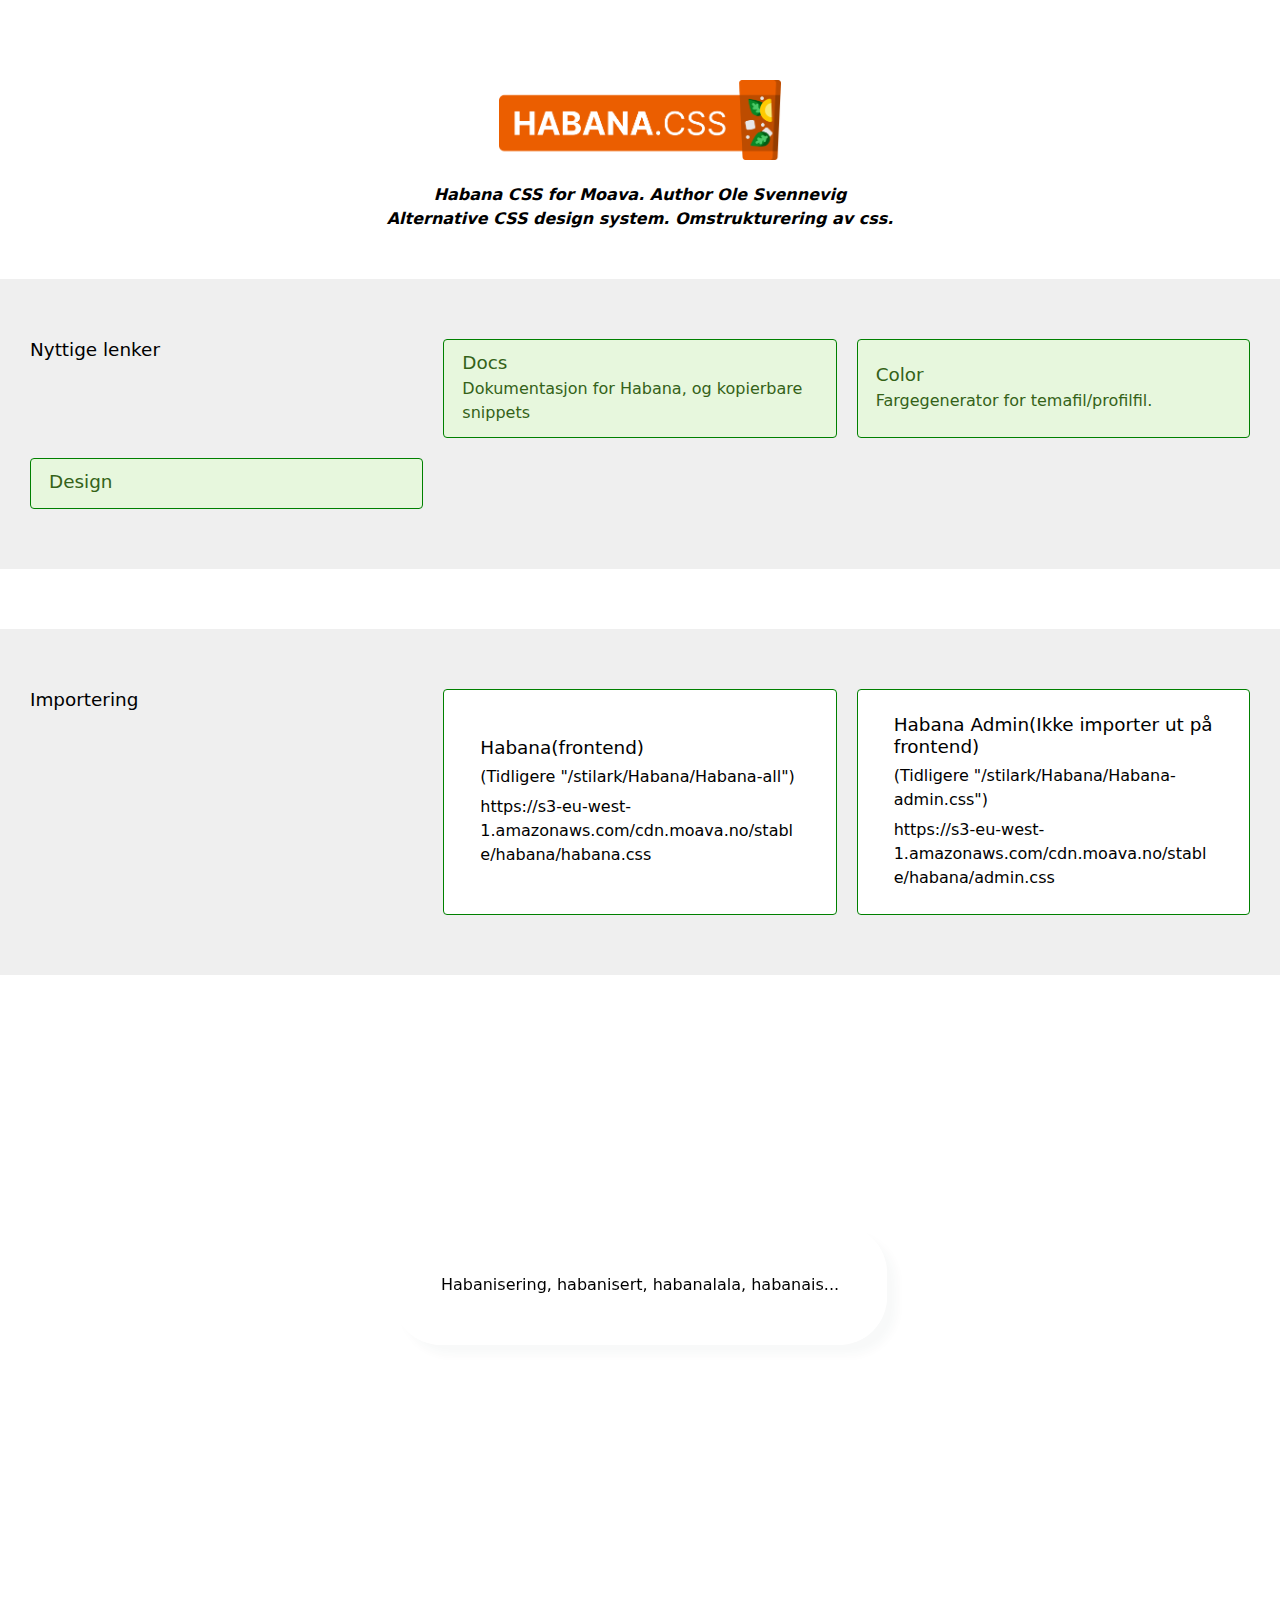
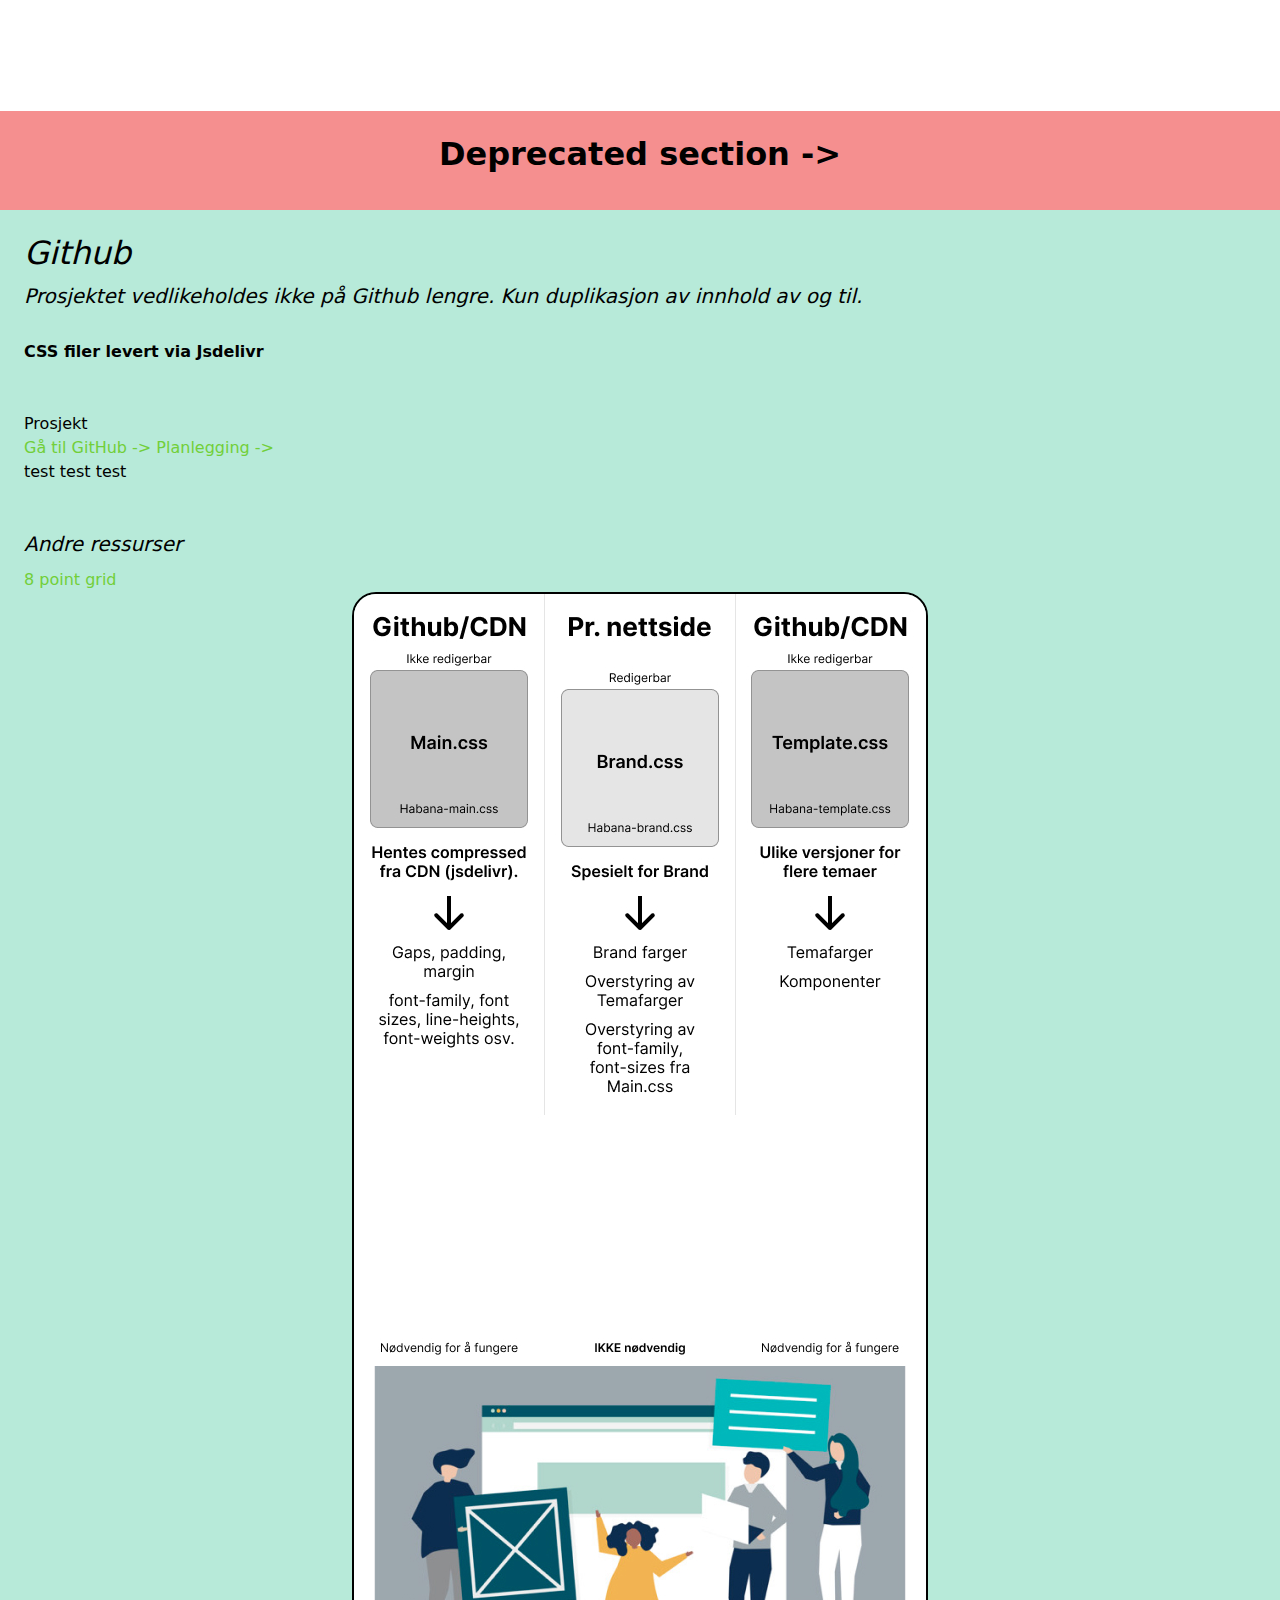
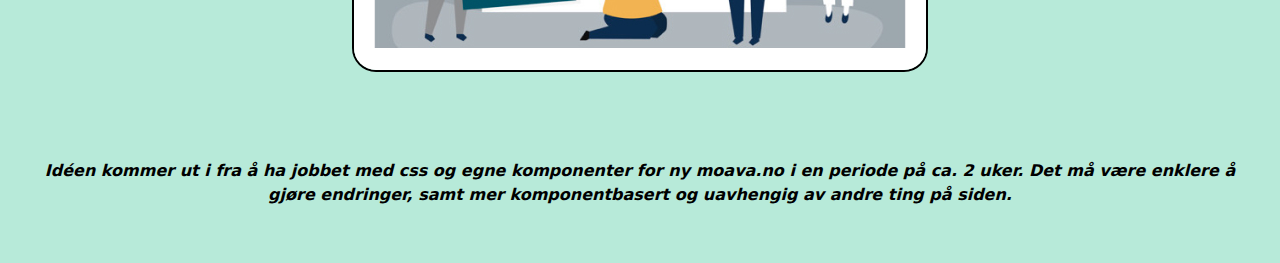
<file: habana.no/index.html>
<!DOCTYPE html>
<html lang="en">
  <head>
    <meta charset="utf-8" />
    <title>Habana CSS</title>
    <meta
      name="description"
      content="Flexible, alternative CSS design system"
    />
    <meta name="author" content="Ole Svennevig" />
    <meta name="viewport" content="width=device-width, initial-scale=1" />
    <!-- GitHub versjoner 
  <link rel="stylesheet" href="https://cdn.jsdelivr.net/gh/stamfar/HabanaCSS@v0.2/output/css-reset.css">
  <link rel="stylesheet" href="https://cdn.jsdelivr.net/gh/stamfar/HabanaCSS@v0.2/output/Habana-main.css">
  <link rel="stylesheet" href="https://cdn.jsdelivr.net/gh/stamfar/HabanaCSS@v0.2/output/Habana-template.css">
  <link rel="stylesheet" href="https://cdn.jsdelivr.net/gh/stamfar/HabanaCSS@v0.2/output/Habana-brand.css">
-->
    <!-- lokal utvikling -->
    <link rel="stylesheet" href="./output/css-reset.css" />
    <link rel="stylesheet" href="./output/Habana-main.css" />
    <link rel="stylesheet" href="./output/Habana-template.css" />
    <link rel="stylesheet" href="./output/Habana-brand.css" />

    <!-- <link rel="stylesheet" href="./output/hatch-framework.webflow.cs"> -->
  </head>
  <body>
    <!-- Dark mode av og på bryter(fra w3schools) + script -->

    <div class="mt-md mb-md">
      <div class="tc">
        <img
          src="./assets/HABANA-CSS-LOGO-2021.png"
          class="h-20 mt-sm mb-xs"
          alt="Bildefil"
        />
      </div>
      <p class="text-base font-bold italic tc">
        Habana CSS for Moava. Author Ole Svennevig
      </p>
      <p class="text-base font-bold italic tc mb-sm">
        Alternative CSS design system. Omstrukturering av css.
      </p>
    </div>

    <style type="text/css">
      .grid-container--skolene {
        display: grid;
        padding: 60px 30px;
        margin: 30px 0px 60px;
        grid-template-columns: repeat(auto-fit, minmax(300px, 1fr));
        grid-gap: 20px;
        background: #efefef;
      }
    </style>
    <div class="grid-container--skolene">
      <h3>Nyttige lenker</h3>
      <article class="hcard linkBlock">
        <div class="hcard-body--small">
          <h3 class="hcard-title templateEditor templateHeader">
            <a
              alt="Lenke"
              class="hmain-link"
              href="https://zeroheight.com/404dd5267"
              target="_blank"
              >Docs</a
            >
          </h3>
          <p>Dokumentasjon for Habana, og kopierbare snippets</p>
        </div>
      </article>

      <article class="hcard linkBlock">
        <div class="hcard-body--small">
          <h3 class="hcard-title templateEditor templateHeader">
            <a
              alt="Lenke"
              class="hmain-link"
              href="https://color.habana.no/"
              target="_blank"
              >Color</a
            >
          </h3>
          <p>Fargegenerator for temafil/profilfil.</p>
        </div>
      </article>

      <article class="hcard linkBlock">
        <div class="hcard-body--small">
          <h3 class="hcard-title templateEditor templateHeader">
            <a
              alt="Lenke"
              class="hmain-link"
              href="http://design.moava.org"
              target="_blank"
              >Design</a
            >
          </h3>
          <p></p>
        </div>
      </article>
    </div>

    <div class="grid-container--skolene">
      <h3>Importering</h3>
      <div class="hcard">
        <div class="hcard-body">
          <h3 class="hcard-title">Habana(frontend)</h3>
          <p>(Tidligere "/stilark/Habana/Habana-all")</p>
          <p class="hcard-text">
            https://s3-eu-west-1.amazonaws.com/cdn.moava.no/stable/habana/habana.css
          </p>
        </div>
      </div>

      <div class="hcard">
        <div class="hcard-body">
          <h3 class="hcard-title">
            Habana Admin(Ikke importer ut på frontend)
          </h3>
          <p>(Tidligere "/stilark/Habana/Habana-admin.css")</p>
          <p class="hcard-text">
            https://s3-eu-west-1.amazonaws.com/cdn.moava.no/stable/habana/admin.css
          </p>
        </div>
      </div>
    </div>

    <div class="background-image">
      <div class="glassBox">
        Habanisering, habanisert, habanalala, habanais...
      </div>
    </div>

    <br />
    <br />
    <br />
    <br />
    <br />
    <br />

    <div class="mt-sm bg-red-500 bg-opacity-60 pt-lg pr-lg pl-lg pb-lg">
      <h1 class="text-8xl font-bold tc">Deprecated section -></h1>
    </div>
    <div
      class="mobile-margin-bottom-20 bg-green-500 bg-opacity-30 pt-lg pr-lg pl-lg pb-lg"
    >
      <h1 class="tl text-xl italic">Github</h1>
      <h2 class="tl text-xl italic">
        Prosjektet vedlikeholdes ikke på Github lengre. Kun duplikasjon av
        innhold av og til.
      </h2>
      <p class="tl font-bold mt-sm mb-xs">CSS filer levert via Jsdelivr</p>

      <p class="tl mt-md">Prosjekt</p>
      <a href="https://github.com/stamfar/HabanaCSS" class="btn"
        >Gå til GitHub -></a
      >
      <a
        href="https://moava.slite.com/p/note/UJVmB5dMn5EGcR5PzPunTa"
        class="btn brand-color-primary-hover"
        >Planlegging -></a
      >
      <p class="brand-color-primary-hoverxx">test test test</p>
    </div>

    <div class="bg-green-500 bg-opacity-30 pt-lg pr-lg pl-lg pb-lg">
      <h2 class="tl text-xl italic">Andre ressurser</h2>
      <a
        href="https://builttoadapt.io/intro-to-the-8-point-grid-system-d2573cde8632#.8unqq6lz0"
        class="btn"
        >8 point grid</a
      >
      <div class="tc">
        <img
          src="./assets/CSS-filer-oversikt.jpg"
          class="border-solid border-2 rounded-3xl border-gray-100 mb-xl"
          alt="Bildefil"
        />
      </div>
      <p class="text-base font-bold italic tc mb-sm">
        Idéen kommer ut i fra å ha jobbet med css og egne komponenter for ny
        moava.no i en periode på ca. 2 uker. Det må være enklere å gjøre
        endringer, samt mer komponentbasert og uavhengig av andre ting på siden.
      </p>
    </div>

    <script src="https://cdnjs.cloudflare.com/ajax/libs/jquery/3.6.0/jquery.min.js"></script>
    <script src="https://habana.no/javascript/interaction.js"></script>
  </body>
</html>
</file>
<file: habana.no/output/Habana-main.css>
@charset "UTF-8";
/* Module: Universal Sizes (Ole) */
:root {
  --size-0: 0rem;
  /* 0px */
  --size-025: 0.25rem;
  /* 4px */
  --size-05: 0.5rem;
  /* 8px */
  --size-075: 0.75rem;
  /* 12px */
  --size-0875: 0.875rem;
  /* 14px */
  --size-1: 1rem;
  /* 16px */
  --size-1125: 1.125rem;
  /* 18px */
  --size-125: 1.25rem;
  /* 20px */
  --size-15: 1.5rem;
  /* 24px */
  --size-175: 1.75rem;
  /* 28px */
  --size-1875: 1.875rem;
  /* 30px */
  --size-2: 2rem;
  /* 32px */
  --size-2125: 2.125rem;
  /* 34px */
  --size-225: 2.25rem;
  /* 36px */
  --size-25: 2.5rem;
  /* 40px */
  --size-275: 2.75rem;
  /* 44px */
  --size-2875: 2.875rem;
  /* 46px */
  --size-3: 3rem;
  /* 48px */
  --size-35: 35rem;
  /* 56px */
  --size-4: 4rem;
  /* 64px */
  --size-45: 4.5rem;
  /* 72px */
  --size-5: 5rem;
  /* 80px */
  --size-6: 6rem;
  /* 96px */
  --size-7: 7rem;
  /* 112px */
  --size-8: 8rem;
  /* 128px */
  --size-10: 10rem;
  /* 160px */
}

/* Module: Utils: screen-sizes/media queries. (Ole) */
/* Module: Spacing(gap, margin, padding) (alfa) */
/* Gap (gutters) for rader og kolonner i grid. (Tailwind) */
.gap-0 {
  gap: var(--size-0);
}

.gap-1 {
  gap: var(--size-025);
}

.gap-2 {
  gap: var(--size-05);
}

.gap-3 {
  gap: var(--size-075);
}

.gap-4 {
  gap: var(--size-1);
}

.gap-5 {
  gap: var(--size-125);
}

.gap-6 {
  gap: var(--size-15);
}

.gap-8 {
  gap: var(--size-2);
}

.gap-10 {
  gap: var(--size-25);
}

.gap-12 {
  gap: var(--size-3);
}

.gap-16 {
  gap: var(--size-4);
}

.gap-20 {
  gap: var(--size-5);
}

.gap-24 {
  gap: var(--size-6);
}

.gap-32 {
  gap: var(--size-8);
}

.gap-40 {
  gap: var(--size-10);
}

/* Margins - følger Universal Sizes */
/* Margin top */
.mt-0 {
  margin-top: var(--size-0);
}

.mt-1 {
  margin-top: var(--size-025);
}

.mt-2 {
  margin-top: var(--size-05);
}

.mt-3 {
  margin-top: var(--size-075);
}

.mt-xs {
  margin-top: var(--size-1);
}

.mt-5 {
  margin-top: var(--size-125);
}

.mt-6 {
  margin-top: var(--size-15);
}

.mt-7 {
  margin-top: var(--size-175);
}

.mt-sm {
  margin-top: var(--size-2);
}

.mt-9 {
  margin-top: var(--size-225);
}

.mt-10 {
  margin-top: var(--size-25);
}

.mt-11 {
  margin-top: var(--size-275);
}

.mt-md {
  margin-top: var(--size-3);
}

.mt-lg {
  margin-top: var(--size-4);
}

.mt-xl {
  margin-top: var(--size-5);
}

.mt-2xl {
  margin-top: var(--size-6);
}

.mt-3xl {
  margin-top: var(--size-8);
}

/* Margin right */
.mr-0 {
  margin-right: var(--size-0);
}

.mr-1 {
  margin-right: var(--size-025);
}

.mr-2 {
  margin-right: var(--size-05);
}

.mr-3 {
  margin-right: var(--size-075);
}

.mr-xs {
  margin-right: var(--size-1);
}

.mr-5 {
  margin-right: var(--size-125);
}

.mr-6 {
  margin-right: var(--size-15);
}

.mr-7 {
  margin-right: var(--size-175);
}

.mr-sm {
  margin-right: var(--size-2);
}

.mr-9 {
  margin-right: var(--size-225);
}

.mr-10 {
  margin-right: var(--size-25);
}

.mr-11 {
  margin-right: var(--size-275);
}

.mr-md {
  margin-right: var(--size-3);
}

.mr-lg {
  margin-right: var(--size-4);
}

.mr-xl {
  margin-right: var(--size-5);
}

.mr-2xl {
  margin-right: var(--size-6);
}

.mr-3xl {
  margin-right: var(--size-8);
}

/* Margin bottom */
.mb-0 {
  margin-bottom: var(--size-0);
}

.mb-1 {
  margin-bottom: var(--size-025);
}

.mb-2 {
  margin-bottom: var(--size-05);
}

.mb-3 {
  margin-bottom: var(--size-075);
}

.mb-xs {
  margin-bottom: var(--size-1);
}

.mb-5 {
  margin-bottom: var(--size-125);
}

.mb-6 {
  margin-bottom: var(--size-15);
}

.mb-7 {
  margin-bottom: var(--size-175);
}

.mb-sm {
  margin-bottom: var(--size-2);
}

.mb-9 {
  margin-bottom: var(--size-225);
}

.mb-10 {
  margin-bottom: var(--size-25);
}

.mb-11 {
  margin-bottom: var(--size-275);
}

.mb-md {
  margin-bottom: var(--size-3);
}

.mb-lg {
  margin-bottom: var(--size-4);
}

.mb-xl {
  margin-bottom: var(--size-5);
}

.mb-2xl {
  margin-bottom: var(--size-6);
}

.mb-3xl {
  margin-bottom: var(--size-8);
}

/* Margin left */
.ml-0 {
  margin-left: var(--size-0);
}

.ml-1 {
  margin-left: var(--size-025);
}

.ml-2 {
  margin-left: var(--size-05);
}

.ml-3 {
  margin-left: var(--size-075);
}

.ml-xs {
  margin-left: var(--size-1);
}

.ml-5 {
  margin-left: var(--size-125);
}

.ml-6 {
  margin-left: var(--size-15);
}

.ml-7 {
  margin-left: var(--size-175);
}

.ml-sm {
  margin-left: var(--size-2);
}

.ml-9 {
  margin-left: var(--size-225);
}

.ml-10 {
  margin-left: var(--size-25);
}

.ml-11 {
  margin-left: var(--size-275);
}

.ml-md {
  margin-left: var(--size-3);
}

.ml-lg {
  margin-left: var(--size-4);
}

.ml-xl {
  margin-left: var(--size-5);
}

.ml-2xl {
  margin-left: var(--size-6);
}

.ml-3xl {
  margin-left: var(--size-8);
}

/* Paddings - følger Universal Sizes */
/* Padding top */
.pt-0 {
  padding-top: var(--size-0);
}

.pt-xs {
  padding-top: var(--size-025);
}

.pt-sm {
  padding-top: var(--size-05);
}

.pt-3 {
  padding-top: var(--size-075);
}

.pt-md {
  padding-top: var(--size-1);
}

.pt-5 {
  padding-top: var(--size-125);
}

.pt-lg {
  padding-top: var(--size-15);
}

.pt-7 {
  padding-top: var(--size-175);
}

.pt-xl {
  padding-top: var(--size-2);
}

.pt-9 {
  padding-top: var(--size-225);
}

.pt-2xl {
  padding-top: var(--size-25);
}

.pt-11 {
  padding-top: var(--size-275);
}

.pt-3xl {
  padding-top: var(--size-3);
}

.pt-4xl {
  padding-top: var(--size-35);
}

.pt-5xl {
  padding-top: var(--size-4);
}

.pt-6xl {
  padding-top: var(--size-45);
}

.pt-7xl {
  padding-top: var(--size-5);
}

.pt-8xl {
  padding-top: var(--size-6);
}

.pt-9xl {
  padding-top: var(--size-7);
}

.pt-10xl {
  padding-top: var(--size-8);
}

/* Padding right */
.pr-0 {
  padding-right: var(--size-0);
}

.pr-xs {
  padding-right: var(--size-025);
}

.pr-sm {
  padding-right: var(--size-05);
}

.pr-3 {
  padding-right: var(--size-075);
}

.pr-md {
  padding-right: var(--size-1);
}

.pr-5 {
  padding-right: var(--size-125);
}

.pr-lg {
  padding-right: var(--size-15);
}

.pr-7 {
  padding-right: var(--size-175);
}

.pr-xl {
  padding-right: var(--size-2);
}

.pr-9 {
  padding-right: var(--size-225);
}

.pr-2xl {
  padding-right: var(--size-25);
}

.pr-11 {
  padding-right: var(--size-275);
}

.pr-3xl {
  padding-right: var(--size-3);
}

.pr-4xl {
  padding-right: var(--size-35);
}

.pr-5xl {
  padding-right: var(--size-4);
}

.pr-6xl {
  padding-right: var(--size-45);
}

.pr-7xl {
  padding-right: var(--size-5);
}

.pr-8xl {
  padding-right: var(--size-6);
}

.pr-9xl {
  padding-right: var(--size-7);
}

.pr-10xl {
  padding-right: var(--size-8);
}

/* Padding bottom */
.pb-0 {
  padding-bottom: var(--size-0);
}

.pb-xs {
  padding-bottom: var(--size-025);
}

.pb-sm {
  padding-bottom: var(--size-05);
}

.pb-3 {
  padding-bottom: var(--size-075);
}

.pb-md {
  padding-bottom: var(--size-1);
}

.pb-5 {
  padding-bottom: var(--size-125);
}

.pb-lg {
  padding-bottom: var(--size-15);
}

.pb-7 {
  padding-bottom: var(--size-175);
}

.pb-xl {
  padding-bottom: var(--size-2);
}

.pb-9 {
  padding-bottom: var(--size-225);
}

.pb-2xl {
  padding-bottom: var(--size-25);
}

.pb-11 {
  padding-bottom: var(--size-275);
}

.pb-3xl {
  padding-bottom: var(--size-3);
}

.pb-4xl {
  padding-bottom: var(--size-35);
}

.pb-5xl {
  padding-bottom: var(--size-4);
}

.pb-6xl {
  padding-bottom: var(--size-45);
}

.pb-7xl {
  padding-bottom: var(--size-5);
}

.pb-8xl {
  padding-bottom: var(--size-6);
}

.pb-9xl {
  padding-bottom: var(--size-7);
}

.pb-10xl {
  padding-bottom: var(--size-8);
}

/* Padding left */
.pl-0 {
  padding-left: var(--size-0);
}

.pl-xs {
  padding-left: var(--size-025);
}

.pl-sm {
  padding-left: var(--size-05);
}

.pl-3 {
  padding-left: var(--size-075);
}

.pl-md {
  padding-left: var(--size-1);
}

.pl-5 {
  padding-left: var(--size-125);
}

.pl-lg {
  padding-left: var(--size-15);
}

.pl-7 {
  padding-left: var(--size-175);
}

.pl-xl {
  padding-left: var(--size-2);
}

.pl-9 {
  padding-left: var(--size-225);
}

.pl-2xl {
  padding-left: var(--size-25);
}

.pl-11 {
  padding-left: var(--size-275);
}

.pl-3xl {
  padding-left: var(--size-3);
}

.pl-4xl {
  padding-left: var(--size-35);
}

.pl-5xl {
  padding-left: var(--size-4);
}

.pl-6xl {
  padding-left: var(--size-45);
}

.pl-7xl {
  padding-left: var(--size-5);
}

.pl-8xl {
  padding-left: var(--size-6);
}

.pl-9xl {
  padding-left: var(--size-7);
}

.pl-10xl {
  padding-left: var(--size-8);
}

/* Padding on X axis (left and right) */
.px-0 {
  padding-left: var(--size-0);
  padding-right: var(--size-0);
}

.px-xs {
  padding-left: var(--size-025);
  padding-right: var(--size-025);
}

.px-sm {
  padding-left: var(--size-05);
  padding-right: var(--size-05);
}

.px-3 {
  padding-left: var(--size-075);
  padding-right: var(--size-075);
}

.px-md {
  padding-left: var(--size-1);
  padding-right: var(--size-1);
}

.px-5 {
  padding-left: var(--size-125);
  padding-right: var(--size-125);
}

.px-lg {
  padding-left: var(--size-15);
  padding-right: var(--size-15);
}

.px-7 {
  padding-left: var(--size-175);
  padding-right: var(--size-175);
}

.px-xl {
  padding-left: var(--size-2);
  padding-right: var(--size-2);
}

.px-9 {
  padding-left: var(--size-225);
  padding-right: var(--size-225);
}

.px-2xl {
  padding-left: var(--size-25);
  padding-right: var(--size-25);
}

.px-11 {
  padding-left: var(--size-275);
  padding-right: var(--size-275);
}

.px-3xl {
  padding-left: var(--size-3);
  padding-right: var(--size-3);
}

.px-4xl {
  padding-left: var(--size-35);
  padding-right: var(--size-35);
}

.px-5xl {
  padding-left: var(--size-4);
  padding-right: var(--size-4);
}

.px-6xl {
  padding-left: var(--size-45);
  padding-right: var(--size-45);
}

.px-7xl {
  padding-left: var(--size-5);
  padding-right: var(--size-5);
}

.px-8xl {
  padding-left: var(--size-6);
  padding-right: var(--size-6);
}

.px-9xl {
  padding-left: var(--size-7);
  padding-right: var(--size-7);
}

.px-10xl {
  padding-left: var(--size-8);
  padding-right: var(--size-8);
}

/* Padding on Y axis (top and bottom) */
.py-0 {
  padding-top: var(--size-0);
  padding-bottom: var(--size-0);
}

.py-xs {
  padding-top: var(--size-025);
  padding-bottom: var(--size-025);
}

.py-sm {
  padding-top: var(--size-05);
  padding-bottom: var(--size-05);
}

.py-3 {
  padding-top: var(--size-075);
  padding-bottom: var(--size-075);
}

.py-md {
  padding-top: var(--size-1);
  padding-bottom: var(--size-1);
}

.py-5 {
  padding-top: var(--size-125);
  padding-bottom: var(--size-125);
}

.py-lg {
  padding-top: var(--size-15);
  padding-bottom: var(--size-15);
}

.py-7 {
  padding-top: var(--size-175);
  padding-bottom: var(--size-175);
}

.py-xl {
  padding-top: var(--size-2);
  padding-bottom: var(--size-2);
}

.py-9 {
  padding-top: var(--size-225);
  padding-bottom: var(--size-225);
}

.py-2xl {
  padding-top: var(--size-25);
  padding-bottom: var(--size-25);
}

.py-11 {
  padding-top: var(--size-275);
  padding-bottom: var(--size-275);
}

.py-3xl {
  padding-top: var(--size-3);
  padding-bottom: var(--size-3);
}

.py-4xl {
  padding-top: var(--size-35);
  padding-bottom: var(--size-35);
}

.py-5xl {
  padding-top: var(--size-4);
  padding-bottom: var(--size-4);
}

.py-6xl {
  padding-top: var(--size-45);
  padding-bottom: var(--size-45);
}

.py-7xl {
  padding-top: var(--size-5);
  padding-bottom: var(--size-5);
}

.py-8xl {
  padding-top: var(--size-6);
  padding-bottom: var(--size-6);
}

.py-9xl {
  padding-top: var(--size-7);
  padding-bottom: var(--size-7);
}

.py-10xl {
  padding-top: var(--size-8);
  padding-bottom: var(--size-8);
}

/**
 * Moava css fixes
 * $Id: moava.css 35159 2020-08-21 13:00:13Z Inge $
 */
td {
  margin: 0;
  padding: 3px;
}
td td {
  padding: 0;
}

.article > .box0textarea td, .article > .box1textarea td {
  padding: 3px;
}

/* Husk, her stod vi på kontoret og snakket om tablefix */
table[class^=tablefix] td[class^=bgcol] {
  padding: 2px;
}

/*.bgcol0, .bgcol1, .bgcol2, .bgcol3, .bgcol4, .bgcol5 { padding:2px; }*/
.box0, .box1 {
  margin: 0 0 4px;
}

.linkinfo {
  position: relative;
  left: 130px;
  top: -85px;
}

.singlearticle .shareprint {
  float: right;
  margin-right: 3px;
}

.box0heading .calcell, .box1heading .calcell {
  border-bottom: 1px solid #666666;
}

.attachmentsleft {
  margin-right: 15px;
  margin-bottom: 5px;
}

/* float:left; clear: left; } */
.attachmentsright {
  margin-left: 15px;
  margin-bottom: 5px;
}

/* float:right; clear: right; } */
.attachmentstop, .attachmentsleft > ul, .attachmentsright > ul {
  margin-left: 2px !important;
}

/* attachments fix */
.related-images-ingress.float-right .row {
  margin-right: -5px;
  margin-left: 10px;
}
.related-images-ingress.float-left .row {
  margin-right: 10px;
  margin-left: -5px;
}
.related-images-ingress > .row > .attachmentstop {
  margin: 0px !important;
}

.related-images {
  width: 100%;
  margin-left: 0px;
}
.related-images > .row {
  margin-right: -5px;
  margin-left: -5px;
}

.related-images-ingress .attachmentstop {
  margin-left: 0px !important;
  margin-bottom: 5px;
}

.float-right {
  float: right;
}

.float-left {
  float: left;
}

.related-images-ingress > div[class^=attachments] > a.fancylink > img {
  margin: 2px 0px;
}

.related-images .row > [class*=col-] > a > div > div {
  height: auto !important;
  padding-bottom: 100% !important;
  width: 100% !important;
}
.related-images .col-md-6 {
  width: 50%;
}
.related-images .col-md-3 {
  width: 25%;
}
.related-images .col-md-2-4 {
  width: 20%;
}
.related-images [class*=col-] {
  box-sizing: border-box;
  padding: 0 5px 10px;
}

.related-images-ingress.float-right .related-images [class*=col-] {
  float: right;
}
.related-images-ingress.float-left .related-images [class*=col-] {
  float: left;
}

/* attachments fix end */
/* safari border fix */
td.box1corners img {
  display: block;
}

.box1itemHeadingLink {
  text-decoration: none;
}

.slidetext a {
  display: block;
}

.slideshow {
  position: relative;
  overflow: hidden;
}

.slide {
  display: none;
  position: absolute;
}
.slide.current {
  display: block;
}

.slidetext {
  height: 80px;
  position: relative;
  margin-top: -80px;
  background-image: url("../images/transp50.png");
}

a.slideshowLink:link, a.slideshowLink:visited, a.slideshowLink:active, a.slideshowLink:hover {
  color: white;
  text-decoration: none;
}

.slideshowTitle {
  color: white;
  text-decoration: none;
}

/* html validation fix */
table.tablefix0, table.tablefix1, table.tablefix2, table.tablefix3, table.tablefix4, table.tablefix5 {
  border-spacing: 0px;
  width: 100%;
  border: 0px;
}
table.tablefix0 td {
  padding: 0px;
}
table.tablefix1 td {
  padding: 1px;
}
table.tablefix2 td, table.staff td {
  padding: 2px;
}
table.tablefix3 td {
  padding: 3px;
}
table.tablefix4 td {
  padding: 4px;
}
table.tablefix5 td {
  padding: 5px;
}
table.staff {
  margin-bottom: 0px;
  border-spacing: 0px;
  width: 100%;
  border-width: 1px;
}
table.staff th {
  text-align: left;
}
table.staff.table-bordered > tbody > tr > td {
  border-left-width: 0px;
  /* cant use "border", because that will override Bootstrap theme too much */
  border-right-width: 0px;
  border-bottom-width: 1px;
  border-top-width: 1px;
}

.staffCell {
  padding: 5px;
}

.sr-only-moava {
  position: absolute;
  width: 1px;
  height: 1px;
  padding: 0;
  margin: -1px;
  overflow: hidden;
  clip: rect(0, 0, 0, 0);
  border: 0;
}

/* screen readers only */
.formTextArea {
  resize: none;
  width: 100%;
}

.felle, .hidden {
  display: none;
}

/* Slideshow album width/height fix */
.slideshow .slide {
  position: absolute;
  top: 0;
  left: 0;
  height: 0px !important;
  width: 100% !important;
}

.yui3-slideshow .slideshow.yui3-slideshow-content {
  width: 100% !important;
  min-width: 100% !important;
  height: 0px !important;
  position: relative;
  top: 0;
  left: 0;
  overflow: visible;
}

.ratio_100 {
  padding-top: 100% !important;
}
.ratio_100 .slide, .ratio_100.well {
  padding-top: 100% !important;
}

/* 1:1 */
.ratio_150 {
  padding-top: 66.66666667% !important;
}
.ratio_150 .slide, .ratio_150.well {
  padding-top: 66.66666667% !important;
}

/* 3:2 */
.ratio_178 {
  padding-top: 56.25% !important;
}
.ratio_178 .slide, .ratio_178.well {
  padding-top: 56.25% !important;
}

/* 16:9 */
.ratio_233 {
  padding-top: 42.85714286% !important;
}
.ratio_233 .slide, .ratio_233.well {
  padding-top: 42.85714286% !important;
}

/* 21:9 */
.well {
  padding: 0px;
  box-sizing: content-box;
}

.slideshow {
  min-height: 0px !important;
}

.slide div {
  bottom: 0px !important;
}

.slidetext {
  padding: 0px !important;
}

.slide_img {
  position: absolute;
  top: 0px;
}

.slideingress {
  padding: 3px 3px;
  line-height: 20px;
  overflow-y: hidden;
  overflow-x: hidden;
  max-height: 40px;
}

.box1corners {
  display: flex;
}

#fancybox-buttons.clone {
  position: absolute !important;
}
#fancybox-buttons.clone ul {
  right: 0;
  margin: 0;
  position: absolute;
}

.fa-trash {
  color: #ff3333;
}

.fa-pencil {
  color: #3FA9F5;
}

/* Menufolder align if site centered fix and no Bootstrap */
.box1text.submenu li {
  text-align: left;
}

/* ---- Collapsable fields ---- */
.mCollapsible-closed {
  background-position: center right;
  background-repeat: no-repeat;
}

.mCollapsible-open {
  background-position: center right;
  background-repeat: no-repeat;
  background-image: url(../icons/moava/arrow_grey_collapse_16.png);
}

.mCollapsible-closed {
  background-image: url(../icons/moava/arrow_grey_expand_16.png);
}

.mCollapsible > div > a {
  /* Icon pos error fix */
  position: relative;
  /* Icon pos error fix 2 */
  right: 15px;
}

/*------Collapsable fields END----------------*/
h3.box1itemHeading {
  word-break: break-word;
}

td h3.box1itemHeading, td h3.box0itemHeading {
  margin-top: 0px;
}

.t15 .table a > .box1itemHeading, .t15 .table a > .box0itemHeading {
  margin-top: 0px !important;
}

.t2 .panel-body a.box1itemHeadingLink > h3, .t2 .panel-body a.box0itemHeadingLink > h3 {
  margin-top: 0px !important;
}

h2.box1heading {
  display: block !important;
}

/* IE / Firefox fix for overlap on underline */
/* Embeded video fix */
.embeddedContent > .embeddedInnerWrapper {
  position: relative;
  display: block;
  padding: 0;
}
.embeddedContent > .embeddedInnerWrapper > iframe {
  position: absolute;
  top: 0;
  left: 0;
  bottom: 0;
  height: 100%;
  width: 100%;
  border: 0;
}

/* Alignment fix (site/links) */
#moava2 {
  margin: 0 auto;
  text-align: left;
}

#contentmain {
  margin: 0 auto;
}

/* First newsfield image width fix */
.newsCell.newsFirst > a img {
  max-width: 100%;
  height: auto !important;
}

/* top image width fix */
.attachmentstop > .fancylink > img {
  height: auto !important;
  width: 100% !important;
}

/* hr fix
hr {  border-width: 0px; }
/* hr fix 2 */
hr {
  border: 0;
  height: 1px;
  background-image: linear-gradient(to right, rgba(0, 0, 0, 0.1), rgba(0, 0, 0, 0.2), rgba(0, 0, 0, 0.1));
}

/* Menu IE inline fix and Chrome white block fix */
#menutop > .menu {
  display: inline;
}
#menutop .menu ul li:hover ul {
  z-index: 3;
}

/* old javascript menu hidden behind background-color fix */
.menu ul a:hover ul {
  z-index: 3;
}

/* New video thumb */
.related-images-ingress > div > a > .centered-video {
  vertical-align: middle;
  position: relative;
  max-width: 100%;
  padding-bottom: 7px;
  padding-top: 2px;
  /* firefox fix */
}

.centered-video > span.fa-play-circle-o {
  position: absolute;
  top: 50%;
  background: white;
  color: black;
  border-radius: 50%;
  height: 0.8em;
  width: 0.8em;
  line-height: 0.85em !important;
  margin-top: -0.45em;
  margin-left: -0.45em;
  opacity: 0.5;
  transition: opacity 0.5s;
  z-index: 2;
  text-align: center;
}

@media all and (-ms-high-contrast: none) {
  /* IE 11 fix*/
  *::-ms-backdrop, .centered-video > span.fa-play-circle-o {
    padding-left: 50%;
    background: none;
  }
}
@media screen and (-webkit-min-device-pixel-ratio: 0) {
  /* Safari 5.x fix*/
  ::i-block-chrome, .centered-video > span.fa-play-circle-o {
    padding-left: 50%;
    background: none;
    text-decoration: none !important;
  }

  ::i-block-chrome, .related-images-ingress .fancylink {
    text-decoration: none;
  }
}
.img-responsive {
  display: block;
  max-width: 100%;
  height: auto;
  /*vertical-align: middle;*/
  border: 0;
}

.related-images-ingress .fancylink {
  text-align: center;
}
.related-images-ingress .fancylink:before {
  content: "";
  /*height: 100%;*/
  vertical-align: middle;
}

a.fancylink:hover .centered-video span.fa-play-circle-o {
  opacity: 1;
}

/* End new video thumb */
.forceZindex {
  z-index: 5 !important;
}

.box1text .box1text {
  font-size: inherit;
}

/* Link field fix */
/*apicontent*/
.apiContent #contentmain td[class^=bgcol] {
  padding-top: 0px !important;
}

/* I'm sure this is on the wrong place, but it works. */
.bootstrap-show-gallery-title {
  white-space: nowrap;
  overflow: hidden;
}

/* Habana-brand
   __ __   ___    ___    ___    _  __   ___ 
  / // /  / _ |  / _ )  / _ |  / |/ /  / _ |
 / _  /  / __ | / _  | / __ | /    /  / __ |
/_//_/ _/_/ |_|/____/_/_/ |_|/_/|_/  /_/ |_|
  __  __      _      ___   _   _ 
 |  \/  |    / \    |_ _| | \ | |
 | |\/| |   / _ \    | |  |  \| |
 | |  | |  / ___ \   | |  | |\  |
 |_|  |_| /_/   \_\ |___| |_| \_|                                                                                                                                                                               
*/
/* Font Weights (Tailwind) */
.font-hairline {
  font-weight: 100;
}

.font-thin {
  font-weight: 200;
}

.font-light {
  font-weight: 300;
}

.font-normal {
  font-weight: 400;
}

.font-medium {
  font-weight: 500;
}

.font-semibold {
  font-weight: 600;
}

.font-bold {
  font-weight: 700;
}

.font-extrabold {
  font-weight: 800;
}

.font-black {
  font-weight: 900;
}

/* Font Style (Tailwind) */
.italic {
  font-style: italic;
}

.not-italic {
  font-style: normal;
}

/* Text Alignments (Ole) */
.tl {
  text-align: left;
}

.tc {
  text-align: center;
}

.tr {
  text-align: right;
}

.tj {
  text-align: justify;
}

/* Width - Utilities for setting the width of an element (Tailwind) */
.w-auto {
  width: auto;
}

.w-screen {
  width: 100vw;
}

/* Width - Prosent */
.w-full {
  width: 100%;
}

.w-1\/2 {
  width: 50%;
}

.w-1\/3 {
  width: 33.333333%;
}

.w-2\/3 {
  width: 66.666667%;
}

.w-1\/4 {
  width: 25%;
}

.w-2\/4 {
  width: 50%;
}

.w-3\/4 {
  width: 75%;
}

.w-1\/5 {
  width: 20%;
}

.w-2\/5 {
  width: 40%;
}

.w-3\/5 {
  width: 60%;
}

.w-4\/5 {
  width: 80%;
}

.w-1\/6 {
  width: 16.666667%;
}

/* Width - Pixler */
.w-0 {
  width: 0px;
}

.w-1 {
  width: 0.25rem;
}

.w-2 {
  width: 0.5rem;
}

.w-3 {
  width: 0.75rem;
}

.w-4 {
  width: 1rem;
}

.w-5 {
  width: 1.25rem;
}

.w-6 {
  width: 1.5rem;
}

.w-7 {
  width: 1.75rem;
}

.w-8 {
  width: 2rem;
}

.w-9 {
  width: 2.25rem;
}

.w-10 {
  width: 2.5rem;
}

.w-11 {
  width: 2.75rem;
}

.w-12 {
  width: 3rem;
}

.w-14 {
  width: 3.5rem;
}

.w-16 {
  width: 4rem;
}

.w-20 {
  width: 5rem;
}

.w-24 {
  width: 6rem;
}

.w-28 {
  width: 7rem;
}

.w-32 {
  width: 8rem;
}

.w-36 {
  width: 9rem;
}

.w-40 {
  width: 10rem;
}

.w-44 {
  width: 11rem;
}

.w-48 {
  width: 12rem;
}

/* Height - Pixler */
.h-0 {
  height: 0px;
}

.h-1 {
  height: 0.25rem;
}

.h-2 {
  height: 0.5rem;
}

.h-3 {
  height: 0.75rem;
}

.h-4 {
  height: 1rem;
}

.h-5 {
  height: 1.25rem;
}

.h-6 {
  height: 1.5rem;
}

.h-7 {
  height: 1.75rem;
}

.h-8 {
  height: 2rem;
}

.h-9 {
  height: 2.25rem;
}

.h-10 {
  height: 2.5rem;
}

.h-11 {
  height: 2.75rem;
}

.h-12 {
  height: 3rem;
}

.h-14 {
  height: 3.5rem;
}

.h-16 {
  height: 4rem;
}

.h-20 {
  height: 5rem;
}

.h-24 {
  height: 6rem;
}

.h-28 {
  height: 7rem;
}

.h-32 {
  height: 8rem;
}

.h-36 {
  height: 9rem;
}

.h-40 {
  height: 10rem;
}

.h-44 {
  height: 11rem;
}

.h-48 {
  height: 12rem;
}

/* Max-width for image & video (Tailwind) */
img,
video {
  max-width: 100%;
  height: auto;
}

/* Use for centering Container (Tailwind) */
.mx-auto {
  margin-left: auto;
  margin-right: auto;
}

/* Screen Breakpoints Container (Tailwind)
.container {
  width: 100%;
}
@media (min-width: 640px) {
  .container {
    max-width: 640px;
  }
}
@media (min-width: 768px) {
  .container {
    max-width: 768px;
  }
}
@media (min-width: 1024px) {
  .container {
    max-width: 1024px;
  }
}
@media (min-width: 1280px) {
  .container {
    max-width: 1280px;
  }
}
@media (min-width: 1536px) {
  .container {
    max-width: 1536px;
  }
}
*/
/* testing nedover */
.sm\:text-base {
  font-size: 7px;
}

/* @screen sm {
  ... 
}*/
</file>
<file: habana.no/output/Habana-template.css>
@charset "UTF-8";
/* Module: Utils: screen-sizes/media queries. (Ole) */
/* Habana Card 2021 */
/* https://zeroheight.com/404dd5267/p/640c80-card */
/* Vanlig kort */
.hcard {
  display: grid;
  align-items: center;
  gap: var(--hcard-gap);
  background: var(--hcard-background);
  border: var(--hcard-border);
  border-radius: var(--hcard-border-radius);
}

.hcard-body {
  display: grid;
  padding: var(--hcard-body-padding);
  gap: var(--hcard-body-gap);
}

.hcard-title {
  line-height: 120%;
  margin: 0;
  word-break: break-word;
}

.hcard-text {
  line-height: 150%;
  margin: 0;
  word-break: break-word;
}

.hcard-img {
  width: 100%;
  object-fit: contain;
}

/* Lite kort */
.hcard-body--small {
  display: grid;
  padding: var(--hcard-body--small-padding);
  gap: var(--hcard-body--small-gap);
}

/* Brukt sammen med Link Block */
.hcard.linkBlock,
.hcard.linkBlock a {
  text-decoration: none;
  overflow: hidden;
  background: var(--hcard-linkBlock-background);
  color: var(--hcard-linkBlock-color);
}

.hcard.linkBlock:hover,
.hcard.linkBlock:hover a {
  text-decoration: none;
  overflow: hidden;
  background: var(--hcard-linkBlock-background-hover);
  color: var(--hcard-linkBlock-color-hover);
}

/* Habana Link Block 2021 */
/* Div med eneste funksjon for å være klikkbar. */
/* https://zeroheight.com/404dd5267/p/508d1a-link-block */
.linkBlock {
  text-decoration: none;
}

.linkBlock:hover {
  text-decoration: none;
  cursor: pointer;
}

/* Newslist / Subscribe to news */
.hNewsList {
  /*display: flex;
  flex-direction: column;*/
  margin-top: 5px;
}

.hNewsList > input {
  margin: 5px 8px 0px 0px;
  padding: 5px 5px 5px 5px;
  width: 100%;
  border: 1.5px solid #DFE1E2;
  border-radius: 5px;
}

.hNewsList > input[type=submit] {
  background: #f5f5f5;
  margin-bottom: 0px;
  padding: 5px 5px 5px 5px;
  width: 100%;
  border: 1.5px solid #DFE1E2;
  border-radius: 5px;
  font-size: 100%;
  font-weight: 500;
  color: #333;
}

.hNewsList > input[type=submit]:hover {
  background: #efefef;
  font-weight: 600;
}

/* Module: Habana components */
/* Gøye komponenter som ikke er produksjonsklare enda/har formål*/
.glassBox {
  display: inline-block;
  background: rgba(255, 255, 255, 0.2);
  padding: 3em;
  border-radius: 3em;
  position: relative;
  z-index: 1;
  backdrop-filter: blur(40px);
  -webkit-backdrop-filter: blur(40px);
  box-shadow: 10px 10px 10px rgba(46, 54, 68, 0.03);
}

.background-image {
  background-image: url("https://habana.no/assets/habana-background.jpeg");
  background-size: 60%;
  height: 500px;
  background-repeat: no-repeat;
  background-position-y: bottom;
  display: flex;
  flex-wrap: wrap;
  align-content: center;
  justify-content: center;
}

/* Module: Utils: screen-sizes/media queries. (Ole) */
/* ---- START -- Navigasjonsbar(bootstrap v3) ---- */
/* START - Menyikon */
/* Felles */
.pageTitleIcon {
  padding: 0px 10px 0px 0px;
  display: inline-block;
}

.mainMenuWrapper .navbar-nav {
  /*display: flex;*/
  display: block;
  /*float: left;*/
  width: 100%;
  flex-direction: column;
  margin-left: 0;
  margin-right: 0;
  justify-content: var(--navbar-align-center);
}

@media (min-width: 1200px) {
  .mainMenuWrapper .navbar-nav {
    display: block;
  }
}
@media (min-width: 768px) {
  .mainMenuWrapper .navbar-nav {
    flex-wrap: wrap;
    flex-direction: row;
    margin: 0;
  }
  .mainMenuWrapper .pageTitleIcon {
    display: inline-block;
    /*flex-direction: column;
    align-items: center;
    justify-content: center;*/
  }
}
/* END - Menyikon */
.mainMenuWrapper .navbar-brand {
  float: left;
  height: 55px;
  padding: 18px 15px;
  font-size: 18px;
  line-height: 20px;
}

.mainMenuWrapper.navbar {
  /*position: relative;*/
  min-height: 50px;
  margin-bottom: 0px;
  border: 1px solid transparent;
}

@media (min-width: 768px) {
  .mainMenuWrapper .navbar {
    border-radius: 4px;
  }
  .mainMenuWrapper .navbar-header {
    float: left;
  }
}
@media (min-width: 1200px) {
  .mainMenuWrapper.navbar.navbar-default {
    border-radius: 0 0 4px 4px;
    margin-bottom: 15px;
  }

  .mainMenuWrapper.navbar.navbar-default.navbar-static-top {
    border-radius: 0 0 4px 4px;
    margin-bottom: 0px;
  }
}
/* Hamburgermeny */
.mainMenuWrapper button.navbar-toggle {
  background: rgba(0, 0, 0, 0.2);
  border: 1px solid transparent;
  border-radius: 6px;
  height: 40px;
  width: 40px;
  padding: 8px;
}

.mainMenuWrapper.navbar button.navbar-toggle:hover {
  border: 1px solid rgba(0, 0, 0, 0.2);
}

.mainMenuWrapper.navbar button.navbar-toggle span.icon-bar {
  background: white;
  height: 3px;
  width: 100%;
}

/* ---- END -- Navigasjonsbar(bootstrap v3) ---- */
/* START Panels kopiert fra bootstrap.min nedover. har ikke gått gjennom ordentlig */
.panel {
  margin-bottom: 20px;
  background-color: var(--panel-background-color);
  border: var(--panel-border);
  border-color: var(--panel-border-color);
  border-radius: var(--panel-border-radius-md-fill);
  box-shadow: var(--panel-box-shadow);
}

.panel-body {
  padding-bottom: 0 !important;
}

.panel-heading {
  padding: 10px 10px;
  border-bottom: var(--panel-border);
  border-color: var(--panel-border-color);
  border-top-left-radius: var(--panel-border-radius-md);
  border-top-right-radius: var(--panel-border-radius-md);
  overflow: hidden;
  text-overflow: ellipsis;
  /*white-space: nowrap;*/
}
.panel-heading > .dropdown .dropdown-toggle {
  color: inherit;
}

.panel-noBG .panel-heading {
  padding: 10px 0px;
}

.panel-title {
  margin-top: 0;
  margin-bottom: 0;
  font-size: 16px;
  color: inherit;
}
.panel-title > .small {
  color: inherit;
}
.panel-title > .small > a {
  color: inherit;
}
.panel-title > a {
  color: inherit;
}
.panel-title > small {
  color: inherit;
}
.panel-title > small > a {
  color: inherit;
}

.panel-footer {
  padding: 10px 15px;
  background-color: var(--panelfooter-background-color);
  border-top: var(--panel-border);
  border-color: var(--panel-border-color);
  border-bottom-right-radius: var(--panel-border-radius-md);
  border-bottom-left-radius: var(--panel-border-radius-md);
}

.panel > .list-group,
.panel > .panel-collapse > .list-group {
  margin-bottom: 0;
}
.panel > .list-group .list-group-item,
.panel > .panel-collapse > .list-group .list-group-item {
  border-width: 1px 0;
  border-radius: 0;
}
.panel > .list-group:first-child .list-group-item:first-child,
.panel > .panel-collapse > .list-group:first-child .list-group-item:first-child {
  border-top: 0;
  border-top-left-radius: 3px;
  border-top-right-radius: 3px;
}
.panel > .list-group:last-child .list-group-item:last-child,
.panel > .panel-collapse > .list-group:last-child .list-group-item:last-child {
  border-bottom: 0;
  border-bottom-right-radius: 3px;
  border-bottom-left-radius: 3px;
}
.panel > .panel-heading + .panel-collapse > .list-group .list-group-item:first-child {
  border-top-left-radius: 0;
  border-top-right-radius: 0;
}

.panel-heading + .list-group .list-group-item:first-child,
.list-group + .panel-footer {
  border-top-width: 0;
}

.panel > .panel-collapse > .table,
.panel > .table,
.panel > .table-responsive > .table {
  margin-bottom: 0;
}
.panel > .panel-collapse > .table caption,
.panel > .table caption {
  padding-right: 15px;
  padding-left: 15px;
}
.panel > .table-responsive > .table caption {
  padding-right: 15px;
  padding-left: 15px;
}
.panel > .table-responsive:first-child > .table:first-child {
  border-top-left-radius: 3px;
  border-top-right-radius: 3px;
}
.panel > .table:first-child {
  border-top-left-radius: 3px;
  border-top-right-radius: 3px;
}
.panel > .table-responsive:first-child > .table:first-child > tbody:first-child > tr:first-child,
.panel > .table-responsive:first-child > .table:first-child > thead:first-child > tr:first-child {
  border-top-left-radius: 3px;
  border-top-right-radius: 3px;
}
.panel > .table:first-child > tbody:first-child > tr:first-child,
.panel > .table:first-child > thead:first-child > tr:first-child {
  border-top-left-radius: 3px;
  border-top-right-radius: 3px;
}
.panel > .table-responsive:first-child > .table:first-child > tbody:first-child > tr:first-child td:first-child,
.panel > .table-responsive:first-child > .table:first-child > tbody:first-child > tr:first-child th:first-child {
  border-top-left-radius: 3px;
}
.panel > .table-responsive:first-child > .table:first-child > thead:first-child > tr:first-child td:first-child,
.panel > .table-responsive:first-child > .table:first-child > thead:first-child > tr:first-child th:first-child {
  border-top-left-radius: 3px;
}
.panel > .table:first-child > tbody:first-child > tr:first-child td:first-child,
.panel > .table:first-child > tbody:first-child > tr:first-child th:first-child {
  border-top-left-radius: 3px;
}
.panel > .table:first-child > thead:first-child > tr:first-child td:first-child,
.panel > .table:first-child > thead:first-child > tr:first-child th:first-child {
  border-top-left-radius: 3px;
}
.panel > .table-responsive:first-child > .table:first-child > tbody:first-child > tr:first-child td:last-child,
.panel > .table-responsive:first-child > .table:first-child > tbody:first-child > tr:first-child th:last-child {
  border-top-right-radius: 3px;
}
.panel > .table-responsive:first-child > .table:first-child > thead:first-child > tr:first-child td:last-child,
.panel > .table-responsive:first-child > .table:first-child > thead:first-child > tr:first-child th:last-child {
  border-top-right-radius: 3px;
}
.panel > .table:first-child > tbody:first-child > tr:first-child td:last-child,
.panel > .table:first-child > tbody:first-child > tr:first-child th:last-child {
  border-top-right-radius: 3px;
}
.panel > .table:first-child > thead:first-child > tr:first-child td:last-child,
.panel > .table:first-child > thead:first-child > tr:first-child th:last-child {
  border-top-right-radius: 3px;
}
.panel > .table-responsive:last-child > .table:last-child,
.panel > .table:last-child {
  border-bottom-right-radius: 3px;
  border-bottom-left-radius: 3px;
}
.panel > .table-responsive:last-child > .table:last-child > tbody:last-child > tr:last-child,
.panel > .table-responsive:last-child > .table:last-child > tfoot:last-child > tr:last-child {
  border-bottom-right-radius: 3px;
  border-bottom-left-radius: 3px;
}
.panel > .table:last-child > tbody:last-child > tr:last-child,
.panel > .table:last-child > tfoot:last-child > tr:last-child {
  border-bottom-right-radius: 3px;
  border-bottom-left-radius: 3px;
}
.panel > .table-responsive:last-child > .table:last-child > tbody:last-child > tr:last-child td:first-child,
.panel > .table-responsive:last-child > .table:last-child > tbody:last-child > tr:last-child th:first-child {
  border-bottom-left-radius: 3px;
}
.panel > .table-responsive:last-child > .table:last-child > tfoot:last-child > tr:last-child td:first-child,
.panel > .table-responsive:last-child > .table:last-child > tfoot:last-child > tr:last-child th:first-child {
  border-bottom-left-radius: 3px;
}
.panel > .table:last-child > tbody:last-child > tr:last-child td:first-child,
.panel > .table:last-child > tbody:last-child > tr:last-child th:first-child {
  border-bottom-left-radius: 3px;
}
.panel > .table:last-child > tfoot:last-child > tr:last-child td:first-child,
.panel > .table:last-child > tfoot:last-child > tr:last-child th:first-child {
  border-bottom-left-radius: 3px;
}
.panel > .table-responsive:last-child > .table:last-child > tbody:last-child > tr:last-child td:last-child,
.panel > .table-responsive:last-child > .table:last-child > tbody:last-child > tr:last-child th:last-child {
  border-bottom-right-radius: 3px;
}
.panel > .table-responsive:last-child > .table:last-child > tfoot:last-child > tr:last-child td:last-child,
.panel > .table-responsive:last-child > .table:last-child > tfoot:last-child > tr:last-child th:last-child {
  border-bottom-right-radius: 3px;
}
.panel > .table:last-child > tbody:last-child > tr:last-child td:last-child,
.panel > .table:last-child > tbody:last-child > tr:last-child th:last-child {
  border-bottom-right-radius: 3px;
}
.panel > .table:last-child > tfoot:last-child > tr:last-child td:last-child,
.panel > .table:last-child > tfoot:last-child > tr:last-child th:last-child {
  border-bottom-right-radius: 3px;
}
.panel > .panel-body + .table,
.panel > .panel-body + .table-responsive {
  border-top: 1px solid #ddd;
}
.panel > .table + .panel-body,
.panel > .table-responsive + .panel-body {
  border-top: 1px solid #ddd;
}
.panel > .table > tbody:first-child > tr:first-child td,
.panel > .table > tbody:first-child > tr:first-child th {
  border-top: 0;
}
.panel > .table-bordered,
.panel > .table-responsive > .table-bordered {
  border: 0;
}

.panel > .table-bordered > tbody > tr:first-child > td,
.panel > .table-bordered > tbody > tr:first-child > th {
  border-bottom: 0;
}
.panel > .table-bordered > thead > tr:first-child > td,
.panel > .table-bordered > thead > tr:first-child > th {
  border-bottom: 0;
}
.panel > .table-responsive > .table-bordered > tbody > tr:first-child > td,
.panel > .table-responsive > .table-bordered > tbody > tr:first-child > th {
  border-bottom: 0;
}
.panel > .table-responsive > .table-bordered > thead > tr:first-child > td,
.panel > .table-responsive > .table-bordered > thead > tr:first-child > th {
  border-bottom: 0;
}
.panel > .table-bordered > tbody > tr:last-child > td,
.panel > .table-bordered > tbody > tr:last-child > th {
  border-bottom: 0;
}
.panel > .table-bordered > tfoot > tr:last-child > td,
.panel > .table-bordered > tfoot > tr:last-child > th {
  border-bottom: 0;
}
.panel > .table-responsive > .table-bordered > tbody > tr:last-child > td,
.panel > .table-responsive > .table-bordered > tbody > tr:last-child > th {
  border-bottom: 0;
}
.panel > .table-responsive > .table-bordered > tfoot > tr:last-child > td,
.panel > .table-responsive > .table-bordered > tfoot > tr:last-child > th {
  border-bottom: 0;
}

.panel > .table-responsive {
  margin-bottom: 0;
  border: 0;
}

.panel-group {
  margin-bottom: 20px;
}
.panel-group .panel {
  margin-bottom: 0;
  border-radius: 4px;
}
.panel-group .panel + .panel {
  margin-top: 5px;
}
.panel-group .panel-heading {
  border-bottom: 0;
}
.panel-group .panel-heading + .panel-collapse > .list-group,
.panel-group .panel-heading + .panel-collapse > .panel-body {
  border-top: 1px solid #ddd;
}
.panel-group .panel-footer {
  border-top: 0;
}
.panel-group .panel-footer + .panel-collapse .panel-body {
  border-bottom: 1px solid #ddd;
}

/* renvasket, men riktig med rekkefølge? */
.panel-default {
  border-color: var(--panel-border-color);
}
.panel-default > .panel-heading {
  color: var(--panelheading-color);
  background-color: var(--panelheading-background-color);
  border-color: var(--panel-border-color);
}

/**/
.panel-default > .panel-heading + .panel-collapse > .panel-body {
  border-top-color: #ddd;
}
.panel-default > .panel-heading .badge {
  color: #f5f5f5;
  background-color: #333;
}
.panel-default > .panel-footer + .panel-collapse > .panel-body {
  border-bottom-color: #ddd;
}

.panel-primary {
  border-color: #337ab7;
}
.panel-primary > .panel-heading {
  color: #fff;
  background-color: #337ab7;
  border-color: #337ab7;
}
.panel-primary > .panel-heading + .panel-collapse > .panel-body {
  border-top-color: #337ab7;
}
.panel-primary > .panel-heading .badge {
  color: #337ab7;
  background-color: #fff;
}
.panel-primary > .panel-footer + .panel-collapse > .panel-body {
  border-bottom-color: #337ab7;
}

.panel-success {
  border-color: #d6e9c6;
}
.panel-success > .panel-heading {
  color: #3c763d;
  background-color: #dff0d8;
  border-color: #d6e9c6;
}
.panel-success > .panel-heading + .panel-collapse > .panel-body {
  border-top-color: #d6e9c6;
}
.panel-success > .panel-heading .badge {
  color: #dff0d8;
  background-color: #3c763d;
}
.panel-success > .panel-footer + .panel-collapse > .panel-body {
  border-bottom-color: #d6e9c6;
}

.panel-info {
  border-color: #bce8f1;
}
.panel-info > .panel-heading {
  color: #31708f;
  background-color: #d9edf7;
  border-color: #bce8f1;
}
.panel-info > .panel-heading + .panel-collapse > .panel-body {
  border-top-color: #bce8f1;
}
.panel-info > .panel-heading .badge {
  color: #d9edf7;
  background-color: #31708f;
}
.panel-info > .panel-footer + .panel-collapse > .panel-body {
  border-bottom-color: #bce8f1;
}

.panel-warning {
  border-color: #faebcc;
}
.panel-warning > .panel-heading {
  color: #8a6d3b;
  background-color: #fcf8e3;
  border-color: #faebcc;
}
.panel-warning > .panel-heading + .panel-collapse > .panel-body {
  border-top-color: #faebcc;
}
.panel-warning > .panel-heading .badge {
  color: #fcf8e3;
  background-color: #8a6d3b;
}
.panel-warning > .panel-footer + .panel-collapse > .panel-body {
  border-bottom-color: #faebcc;
}

.panel-danger {
  border-color: #ebccd1;
}
.panel-danger > .panel-heading {
  color: #a94442;
  background-color: #f2dede;
  border-color: #ebccd1;
}
.panel-danger > .panel-heading + .panel-collapse > .panel-body {
  border-top-color: #ebccd1;
}
.panel-danger > .panel-heading .badge {
  color: #f2dede;
  background-color: #a94442;
}
.panel-danger > .panel-footer + .panel-collapse > .panel-body {
  border-bottom-color: #ebccd1;
}

/* END Panels kopiert fra bootstrap... */
/* Calendar type 1 og 2 uten bg*/
.t7.article.panel.panel-default.panel-noBG.fieldarticle .calendar.call1 tbody,
.t7.article.panel.panel-default.panel-noBG.fieldarticle .calendar.call2 tbody {
  padding: 0rem;
}

/* Calendar type 1 og 2*/
.calendar.call1 tbody,
.calendar.call2 tbody {
  display: grid;
  grid-template-columns: 1fr;
  align-items: end;
  justify-content: space-around;
  gap: 1rem;
  padding: 1rem;
}
.calendar.call1 tbody tr td,
.calendar.call2 tbody tr td {
  display: block;
  border-radius: 6px;
  padding: 25px;
  box-shadow: var(--primary-box-shadow);
  text-align: left;
  border: 1px solid var(--calendar-event-border-color);
  background-color: var(--calendar-event-background);
  color: var(--calendar-event-text);
  /* START - Forskjellig farge på nth child */
  /* END - Forskjellig farge på nth child */
  /* calendar footer */
}
.calendar.call1 tbody tr td:nth-child(even),
.calendar.call2 tbody tr td:nth-child(even) {
  background-color: var(--calendar-event-background-secondary);
  color: var(--calendar-event-text-secondary);
}
.calendar.call1 tbody tr td:nth-child(even) h3,
.calendar.call2 tbody tr td:nth-child(even) h3 {
  color: var(--calendar-event-heading-secondary);
}
.calendar.call1 tbody tr td .box0text, .calendar.call1 tbody tr td .box1text,
.calendar.call2 tbody tr td .box0text,
.calendar.call2 tbody tr td .box1text {
  padding: 0px !important;
  word-wrap: break-word;
}
.calendar.call1 tbody tr td hr,
.calendar.call2 tbody tr td hr {
  display: none;
}
.calendar.call1 tbody tr td h3,
.calendar.call2 tbody tr td h3 {
  margin-bottom: var(--size-05);
  color: var(--calendar-event-heading);
  font-size: 1.2rem;
  font-style: normal;
  font-weight: 600;
  line-height: 24px;
  letter-spacing: -0.2;
  text-align: left;
}
.calendar.call1 tbody tr td span.text-muted.small,
.calendar.call2 tbody tr td span.text-muted.small {
  font-size: 1.1em;
  font-style: normal;
  font-weight: 400;
  line-height: 23.2px;
  letter-spacing: -0.4px;
  text-align: left;
  color: var(--color-gray-dark);
}
.calendar.call1 tbody tr td .lesmer a,
.calendar.call2 tbody tr td .lesmer a {
  font-size: 15px;
  font-style: normal;
  font-weight: 400;
  line-height: 23.2px;
  letter-spacing: -0.2px;
  color: var(--calendar-link-color);
}
.calendar.call1 tbody tr td .panel-footer,
.calendar.call2 tbody tr td .panel-footer {
  background: blue;
  text-align: center !important;
  border-top: none;
}
.calendar.call1 tbody tr td .panel-footer p.text-center,
.calendar.call2 tbody tr td .panel-footer p.text-center {
  width: 100%;
  margin: 0px;
}
.calendar.call1 tbody tr td .panel-footer p.text-center a,
.calendar.call2 tbody tr td .panel-footer p.text-center a {
  color: var(--calendar-link-color);
}

/* END - Calendar type 1 og 2*/
/* Calendar type 5 (fra moava.css fixes) */
.call5 td div {
  font-size: smaller;
}

/* END - Calendar type 5 (fra moava.css fixes) */
/* Rest fra moava.css fixes */
.calcell {
  border-bottom: 1px solid #999999;
}

.calendar .box0itemHeading, .calendar .box1itemHeading {
  font-size: 90%;
}

/* END - Rest fra moava.css fixes */
/* Gjøre slik at overskrift uten bg ikke inneholder padding på sidene */
.t7.article.panel.panel-default.panel-noBG.fieldarticle .panel-heading {
  padding-left: 0px;
  padding-right: 0px;
}

/* Newsfield / nyhetsfelt */
/* Helt ny komponent for å samle nyhetsfelt css på et sted */
.box1itemHeading {
  font-size: 1.2m;
  line-height: 1.3em;
  font-weight: 600 !important;
}

/* t2 box overf
.t2>.panel-body>.row>.col-xs-12 {
  padding: 0px !important;
}
*/
/* nyhetsfelt med boks / ramme */
.t2.article.panel.panel-default.fieldarticle {
  background-color: var(--newsfield-background-color);
}

/* overf
.t2>.panel-body>.row>.col-xs-12 {
padding: 20px !important;
}
*/
.t2.article.panel.panel-default.fieldarticle > div.panel-body > div.row > div.col-xs-12.box1textarea > hr {
  display: none;
}

/* Inge addition v.0.007 */
/* artikler i nyhetsfelt */
/* overf
.t2 div.col-xs-12 .m-newsfieldInner {
  background-color: var(--main-box-item-background-color);
  border-radius: var(--main-box-item-border-radius);
  border: var(--main-border);
  box-shadow: var(--medium-box-shadow);
  margin-top: 8px;
  margin-bottom: 8px;
}
*/
/* override for news fields */
.t2 div.col-xs-12 {
  background-color: inherit !important;
  border-radius: inherit !important;
  border: inherit !important;
  box-shadow: inherit !important;
  margin-top: inherit !important;
  margin-bottom: inherit !important;
}

div.t2.article.panel.panel-default.panel-noBG.fieldarticle > div.panel-body > div.row > div.col-xs-12 {
  border: 0px solid #eaeaea !important;
}

/* END override for news fields */
/* override for news fields others stuff */
.t2 > .panel-body > .row > .col-xs-12 .m-newsfieldInner {
  padding: 20px;
  overflow: hidden;
  margin: 10px;
  background-color: var(--newsfield-box-background-color);
  border-radius: var(--newsfield-box-border-radius);
  border: var(--newsfield-box-border);
  box-shadow: var(--newsfield-box-shadow);
}

/* artikler i nyhetsfelt */
.t2 > .panel-body {
  padding: 10px 10px 10px 10px !important;
}

.t2.article.panel.panel-default.fieldarticle > div.panel-body > div.row > div.col-xs-12 .m-newsfieldInner > hr {
  display: none;
}

.container .t2 > .panel-body > .row > .col-xs-12 {
  padding: 0px !important;
}

/* END override for news fields others stuff */
/* Newsfield without bg/noBG */
.t2.panel-noBG > .panel-body {
  padding: 0px !important;
  margin: -10px;
}

.t2.panel-noBG > .panel-body > .row > .col-xs-12 .m-newsfieldInner {
  padding: 0px;
  overflow: hidden;
  margin: 10px;
  background-color: transparent;
  border-radius: none;
  border: none;
  box-shadow: none;
}

/* END */
/*Test  */
.t51.article.panel.panel-default.singlearticle div.panel-body {
  padding: 15px;
}

/* Slutt test */
/* override for news fields modal add */
#myModalMoava .panel-default > .panel-heading {
  background-color: #f5f5f5 !important;
}

#myModalMoava .t51.article.panel.panel-default.singlearticle .panel-heading {
  padding: 10px 12px !important;
  border-bottom: 1px solid transparent;
}

#myModalMoava .editorPanelHeader, #myModalMoava .editorPanelHeader h2.viewModeHeader {
  font-size: 1.25em !important;
  font-weight: 500 !important;
}

#myModalMoava .box0text {
  padding: 5px !important;
}

#myModalMoava .t51.article.panel.panel-default.singlearticle div.panel-body > div.row > div > a {
  float: initial !important;
  margin-top: 0px !important;
}

#myModalMoava .t51.article.panel.panel-default.singlearticle div.panel-body {
  padding-bottom: 10px !important;
  padding: 15px !important;
}

/* END override for news fields modal add */
/* END Inge addition v.0.007 */
.rssWrapperParent {
  padding: 15px;
}

.panel-noBG .rssWrapperParent {
  padding: 0px;
}

/* Module: Utils: screen-sizes/media queries. (Ole) */
/* Footer */
footer {
  background-color: var(--footer-background-color);
  color: var(--footer-color);
  margin-top: 32px;
  padding-top: 32px;
  padding-bottom: 48px;
}
footer .container .row-footer .col-md-12 {
  padding-right: 15px;
  padding-left: 15px;
}

#footerunder {
  max-width: 100%;
  background-color: var(--footer-background-color);
  color: var(--footer-color);
  margin-top: -32px;
}

#footerunderunder {
  background-color: var(--footer-background-color);
  color: var(--footer-color);
}

@media (min-width: 1200px) {
  footer .container .row-footer .col-md-12 {
    padding-right: 0px;
    padding-left: 0px;
  }
}
/* Module: Moava components */
/* f.eks panels, calender, newsfield */
/* Habana-template
   __ __   ___    ___    ___    _  __   ___               
  / // /  / _ |  / _ )  / _ |  / |/ /  / _ |              
 / _  /  / __ | / _  | / __ | /    /  / __ |              
/_//_/_ /_/_|_|/____/_/_/ |_|/_/|_/_ /_/_|_|
  _____   _____   __  __   ____    _          _      _____   _____ 
 |_   _| | ____| |  \/  | |  _ \  | |        / \    |_   _| | ____|
   | |   |  _|   | |\/| | | |_) | | |       / _ \     | |   |  _|  
   | |   | |___  | |  | | |  __/  | |___   / ___ \    | |   | |___ 
   |_|   |_____| |_|  |_| |_|     |_____| /_/   \_\   |_|   |_____|
*/
/* ---- START -- Farger ---- */
/* Komponenter */
/* ---- END -- Farger ---- */
/* Universal Template Color Styles med verdier fra Tailwind.. Bruk heller ny Universal Colors :) */
/* Tailwind Border Colors */
.border-transparent {
  border-color: transparent;
}

.border-black {
  --tw-border-opacity: 1;
  border-color: rgba(var(--color-black), var(--tw-border-opacity));
}

.border-white {
  --tw-border-opacity: 1;
  border-color: rgba(var(--color-white), var(--tw-border-opacity));
}

.border-gray-50 {
  --tw-border-opacity: 1;
  border-color: rgba(var(--color-gray-50), var(--tw-border-opacity));
}

.border-gray-100 {
  --tw-border-opacity: 1;
  border-color: rgba(var(--color-gray-100), var(--tw-border-opacity));
}

.border-gray-200 {
  --tw-border-opacity: 1;
  border-color: rgba(var(--color-gray-200), var(--tw-border-opacity));
}

.border-gray-300 {
  --tw-border-opacity: 1;
  border-color: rgba(var(--color-gray-300), var(--tw-border-opacity));
}

.border-gray-400 {
  --tw-border-opacity: 1;
  border-color: rgba(var(--color-gray-400), var(--tw-border-opacity));
}

.border-gray-500 {
  --tw-border-opacity: 1;
  border-color: rgba(var(--color-gray-500), var(--tw-border-opacity));
}

.border-gray-600 {
  --tw-border-opacity: 1;
  border-color: rgba(var(--color-gray-600), var(--tw-border-opacity));
}

.border-gray-700 {
  --tw-border-opacity: 1;
  border-color: rgba(var(--color-gray-700), var(--tw-border-opacity));
}

.border-gray-800 {
  --tw-border-opacity: 1;
  border-color: rgba(var(--color-gray-800), var(--tw-border-opacity));
}

.border-gray-900 {
  --tw-border-opacity: 1;
  border-color: rgba(var(--color-gray-900), var(--tw-border-opacity));
}

/* Tailwind Border Styles */
.border-solid {
  border-style: solid;
}

.border-dashed {
  border-style: dashed;
}

.border-dotted {
  border-style: dotted;
}

.border-double {
  border-style: double;
}

.border-none {
  border-style: none;
}

/* Tailwind Border Widths */
.border-0 {
  border-width: 0px;
}

.border {
  border-width: 1px;
}

.border-2 {
  border-width: 2px;
}

.border-4 {
  border-width: 4px;
}

.border-8 {
  border-width: 8px;
}

.border-10 {
  border-width: 10px;
}

/* Tailwind Border Radius/Rounded */
.rounded-none {
  border-radius: 0px;
}

.rounded-sm {
  border-radius: 0.125rem;
}

.rounded {
  border-radius: 0.25rem;
}

.rounded-md {
  border-radius: 0.375rem;
}

.rounded-lg {
  border-radius: 0.5rem;
}

.rounded-xl {
  border-radius: 0.75rem;
}

.rounded-2xl {
  border-radius: 1rem;
}

.rounded-3xl {
  border-radius: 1.5rem;
}

.rounded-full {
  border-radius: 9999px;
}

/* Tailwind Background Colors */
.bg-transparent {
  background-color: transparent;
}

.bg-black {
  --tw-bg-opacity: 1;
  background-color: rgba(0, 0, 0, var(--tw-bg-opacity));
}

.bg-white {
  --tw-bg-opacity: 1;
  background-color: rgba(255, 255, 255, var(--tw-bg-opacity));
}

.bg-gray-50 {
  --tw-bg-opacity: 1;
  background-color: rgba(249, 250, 251, var(--tw-bg-opacity));
}

.bg-gray-100 {
  --tw-bg-opacity: 1;
  background-color: rgba(243, 244, 246, var(--tw-bg-opacity));
}

.bg-gray-200 {
  --tw-bg-opacity: 1;
  background-color: rgba(229, 231, 235, var(--tw-bg-opacity));
}

.bg-gray-300 {
  --tw-bg-opacity: 1;
  background-color: rgba(209, 213, 219, var(--tw-bg-opacity));
}

.bg-gray-400 {
  --tw-bg-opacity: 1;
  background-color: rgba(156, 163, 175, var(--tw-bg-opacity));
}

.bg-gray-500 {
  --tw-bg-opacity: 1;
  background-color: rgba(107, 114, 128, var(--tw-bg-opacity));
}

.bg-gray-600 {
  --tw-bg-opacity: 1;
  background-color: rgba(75, 85, 99, var(--tw-bg-opacity));
}

.bg-gray-700 {
  --tw-bg-opacity: 1;
  background-color: rgba(55, 65, 81, var(--tw-bg-opacity));
}

.bg-gray-800 {
  --tw-bg-opacity: 1;
  background-color: rgba(31, 41, 55, var(--tw-bg-opacity));
}

.bg-gray-900 {
  --tw-bg-opacity: 1;
  background-color: rgba(17, 24, 39, var(--tw-bg-opacity));
}

.bg-red-50 {
  --tw-bg-opacity: 1;
  background-color: rgba(254, 242, 242, var(--tw-bg-opacity));
}

.bg-red-100 {
  --tw-bg-opacity: 1;
  background-color: rgba(254, 226, 226, var(--tw-bg-opacity));
}

.bg-red-200 {
  --tw-bg-opacity: 1;
  background-color: rgba(254, 202, 202, var(--tw-bg-opacity));
}

.bg-red-300 {
  --tw-bg-opacity: 1;
  background-color: rgba(252, 165, 165, var(--tw-bg-opacity));
}

.bg-red-400 {
  --tw-bg-opacity: 1;
  background-color: rgba(248, 113, 113, var(--tw-bg-opacity));
}

.bg-red-500 {
  --tw-bg-opacity: 1;
  background-color: rgba(239, 68, 68, var(--tw-bg-opacity));
}

.bg-red-600 {
  --tw-bg-opacity: 1;
  background-color: rgba(220, 38, 38, var(--tw-bg-opacity));
}

.bg-red-700 {
  --tw-bg-opacity: 1;
  background-color: rgba(185, 28, 28, var(--tw-bg-opacity));
}

.bg-red-800 {
  --tw-bg-opacity: 1;
  background-color: rgba(153, 27, 27, var(--tw-bg-opacity));
}

.bg-red-900 {
  --tw-bg-opacity: 1;
  background-color: rgba(127, 29, 29, var(--tw-bg-opacity));
}

.bg-yellow-50 {
  --tw-bg-opacity: 1;
  background-color: rgba(255, 251, 235, var(--tw-bg-opacity));
}

.bg-yellow-100 {
  --tw-bg-opacity: 1;
  background-color: rgba(254, 243, 199, var(--tw-bg-opacity));
}

.bg-yellow-200 {
  --tw-bg-opacity: 1;
  background-color: rgba(253, 230, 138, var(--tw-bg-opacity));
}

.bg-yellow-300 {
  --tw-bg-opacity: 1;
  background-color: rgba(252, 211, 77, var(--tw-bg-opacity));
}

.bg-yellow-400 {
  --tw-bg-opacity: 1;
  background-color: rgba(251, 191, 36, var(--tw-bg-opacity));
}

.bg-yellow-500 {
  --tw-bg-opacity: 1;
  background-color: rgba(245, 158, 11, var(--tw-bg-opacity));
}

.bg-yellow-600 {
  --tw-bg-opacity: 1;
  background-color: rgba(217, 119, 6, var(--tw-bg-opacity));
}

.bg-yellow-700 {
  --tw-bg-opacity: 1;
  background-color: rgba(180, 83, 9, var(--tw-bg-opacity));
}

.bg-yellow-800 {
  --tw-bg-opacity: 1;
  background-color: rgba(146, 64, 14, var(--tw-bg-opacity));
}

.bg-yellow-900 {
  --tw-bg-opacity: 1;
  background-color: rgba(120, 53, 15, var(--tw-bg-opacity));
}

.bg-green-50 {
  --tw-bg-opacity: 1;
  background-color: rgba(236, 253, 245, var(--tw-bg-opacity));
}

.bg-green-100 {
  --tw-bg-opacity: 1;
  background-color: rgba(209, 250, 229, var(--tw-bg-opacity));
}

.bg-green-200 {
  --tw-bg-opacity: 1;
  background-color: rgba(167, 243, 208, var(--tw-bg-opacity));
}

.bg-green-300 {
  --tw-bg-opacity: 1;
  background-color: rgba(110, 231, 183, var(--tw-bg-opacity));
}

.bg-green-400 {
  --tw-bg-opacity: 1;
  background-color: rgba(52, 211, 153, var(--tw-bg-opacity));
}

.bg-green-500 {
  --tw-bg-opacity: 1;
  background-color: rgba(16, 185, 129, var(--tw-bg-opacity));
}

.bg-green-600 {
  --tw-bg-opacity: 1;
  background-color: rgba(5, 150, 105, var(--tw-bg-opacity));
}

.bg-green-700 {
  --tw-bg-opacity: 1;
  background-color: rgba(4, 120, 87, var(--tw-bg-opacity));
}

.bg-green-800 {
  --tw-bg-opacity: 1;
  background-color: rgba(6, 95, 70, var(--tw-bg-opacity));
}

.bg-green-900 {
  --tw-bg-opacity: 1;
  background-color: rgba(6, 78, 59, var(--tw-bg-opacity));
}

.bg-blue-50 {
  --tw-bg-opacity: 1;
  background-color: rgba(239, 246, 255, var(--tw-bg-opacity));
}

.bg-blue-100 {
  --tw-bg-opacity: 1;
  background-color: rgba(219, 234, 254, var(--tw-bg-opacity));
}

.bg-blue-200 {
  --tw-bg-opacity: 1;
  background-color: rgba(191, 219, 254, var(--tw-bg-opacity));
}

.bg-blue-300 {
  --tw-bg-opacity: 1;
  background-color: rgba(147, 197, 253, var(--tw-bg-opacity));
}

.bg-blue-400 {
  --tw-bg-opacity: 1;
  background-color: rgba(96, 165, 250, var(--tw-bg-opacity));
}

.bg-blue-500 {
  --tw-bg-opacity: 1;
  background-color: rgba(59, 130, 246, var(--tw-bg-opacity));
}

.bg-blue-600 {
  --tw-bg-opacity: 1;
  background-color: rgba(37, 99, 235, var(--tw-bg-opacity));
}

.bg-blue-700 {
  --tw-bg-opacity: 1;
  background-color: rgba(29, 78, 216, var(--tw-bg-opacity));
}

.bg-blue-800 {
  --tw-bg-opacity: 1;
  background-color: rgba(30, 64, 175, var(--tw-bg-opacity));
}

.bg-blue-900 {
  --tw-bg-opacity: 1;
  background-color: rgba(30, 58, 138, var(--tw-bg-opacity));
}

.bg-indigo-50 {
  --tw-bg-opacity: 1;
  background-color: rgba(238, 242, 255, var(--tw-bg-opacity));
}

.bg-indigo-100 {
  --tw-bg-opacity: 1;
  background-color: rgba(224, 231, 255, var(--tw-bg-opacity));
}

.bg-indigo-200 {
  --tw-bg-opacity: 1;
  background-color: rgba(199, 210, 254, var(--tw-bg-opacity));
}

.bg-indigo-300 {
  --tw-bg-opacity: 1;
  background-color: rgba(165, 180, 252, var(--tw-bg-opacity));
}

.bg-indigo-400 {
  --tw-bg-opacity: 1;
  background-color: rgba(129, 140, 248, var(--tw-bg-opacity));
}

.bg-indigo-500 {
  --tw-bg-opacity: 1;
  background-color: rgba(99, 102, 241, var(--tw-bg-opacity));
}

.bg-indigo-600 {
  --tw-bg-opacity: 1;
  background-color: rgba(79, 70, 229, var(--tw-bg-opacity));
}

.bg-indigo-700 {
  --tw-bg-opacity: 1;
  background-color: rgba(67, 56, 202, var(--tw-bg-opacity));
}

.bg-indigo-800 {
  --tw-bg-opacity: 1;
  background-color: rgba(55, 48, 163, var(--tw-bg-opacity));
}

.bg-indigo-900 {
  --tw-bg-opacity: 1;
  background-color: rgba(49, 46, 129, var(--tw-bg-opacity));
}

.bg-purple-50 {
  --tw-bg-opacity: 1;
  background-color: rgba(245, 243, 255, var(--tw-bg-opacity));
}

.bg-purple-100 {
  --tw-bg-opacity: 1;
  background-color: rgba(237, 233, 254, var(--tw-bg-opacity));
}

.bg-purple-200 {
  --tw-bg-opacity: 1;
  background-color: rgba(221, 214, 254, var(--tw-bg-opacity));
}

.bg-purple-300 {
  --tw-bg-opacity: 1;
  background-color: rgba(196, 181, 253, var(--tw-bg-opacity));
}

.bg-purple-400 {
  --tw-bg-opacity: 1;
  background-color: rgba(167, 139, 250, var(--tw-bg-opacity));
}

.bg-purple-500 {
  --tw-bg-opacity: 1;
  background-color: rgba(139, 92, 246, var(--tw-bg-opacity));
}

.bg-purple-600 {
  --tw-bg-opacity: 1;
  background-color: rgba(124, 58, 237, var(--tw-bg-opacity));
}

.bg-purple-700 {
  --tw-bg-opacity: 1;
  background-color: rgba(109, 40, 217, var(--tw-bg-opacity));
}

.bg-purple-800 {
  --tw-bg-opacity: 1;
  background-color: rgba(91, 33, 182, var(--tw-bg-opacity));
}

.bg-purple-900 {
  --tw-bg-opacity: 1;
  background-color: rgba(76, 29, 149, var(--tw-bg-opacity));
}

.bg-pink-50 {
  --tw-bg-opacity: 1;
  background-color: rgba(253, 242, 248, var(--tw-bg-opacity));
}

.bg-pink-100 {
  --tw-bg-opacity: 1;
  background-color: rgba(252, 231, 243, var(--tw-bg-opacity));
}

.bg-pink-200 {
  --tw-bg-opacity: 1;
  background-color: rgba(251, 207, 232, var(--tw-bg-opacity));
}

.bg-pink-300 {
  --tw-bg-opacity: 1;
  background-color: rgba(249, 168, 212, var(--tw-bg-opacity));
}

.bg-pink-400 {
  --tw-bg-opacity: 1;
  background-color: rgba(244, 114, 182, var(--tw-bg-opacity));
}

.bg-pink-500 {
  --tw-bg-opacity: 1;
  background-color: rgba(236, 72, 153, var(--tw-bg-opacity));
}

.bg-pink-600 {
  --tw-bg-opacity: 1;
  background-color: rgba(219, 39, 119, var(--tw-bg-opacity));
}

.bg-pink-700 {
  --tw-bg-opacity: 1;
  background-color: rgba(190, 24, 93, var(--tw-bg-opacity));
}

.bg-pink-800 {
  --tw-bg-opacity: 1;
  background-color: rgba(157, 23, 77, var(--tw-bg-opacity));
}

.bg-pink-900 {
  --tw-bg-opacity: 1;
  background-color: rgba(131, 24, 67, var(--tw-bg-opacity));
}

/* Tailwind Background Opacity */
.bg-opacity-0 {
  --tw-bg-opacity: 0;
}

.bg-opacity-5 {
  --tw-bg-opacity: 0.05;
}

.bg-opacity-10 {
  --tw-bg-opacity: 0.1;
}

.bg-opacity-20 {
  --tw-bg-opacity: 0.2;
}

.bg-opacity-25 {
  --tw-bg-opacity: 0.25;
}

.bg-opacity-30 {
  --tw-bg-opacity: 0.3;
}

.bg-opacity-40 {
  --tw-bg-opacity: 0.4;
}

.bg-opacity-50 {
  --tw-bg-opacity: 0.5;
}

.bg-opacity-60 {
  --tw-bg-opacity: 0.6;
}

.bg-opacity-70 {
  --tw-bg-opacity: 0.7;
}

.bg-opacity-75 {
  --tw-bg-opacity: 0.75;
}

.bg-opacity-80 {
  --tw-bg-opacity: 0.8;
}

.bg-opacity-90 {
  --tw-bg-opacity: 0.9;
}

.bg-opacity-95 {
  --tw-bg-opacity: 0.95;
}

.bg-opacity-100 {
  --tw-bg-opacity: 1;
}
</file>
<file: habana.no/output/Habana-brand.css>
@charset "UTF-8";
/* Module: Utils: screen-sizes/media queries. (Ole) */
/* Module: Universal Colors / Fargebank */
/* Alle fargene som kan brukes direkte fra CSS variabler */
:root {
  --color-white: #ffffff;
  --color-gray-lightest: #F7F7F7;
  --color-gray-lighter: #E8E8E8;
  --color-gray-light: #dddddd;
  --color-gray: #515151;
  --color-gray-dark: #333333;
  --color-gray-darker: #262626;
  --color-black: #000000;
}

/* her kommer flere farger til fargebanken. Ingen farger skal brukes utenom det som ligger her*/
/* Module: Colors-Brand */
/* Profil/brand/merkevare/kommunemal/bedrift */
:root {
  /* Start Custom - Egne farger utenfor system eksempel */
  --custom-brand-color-trettenti: #0d2d66;
  /* End Custom - Egne farger utenfor system eksempel */
  /* Hovedfarger - Bruk Hex, eller Hex8 for alpha transparency */
  --brand-color-primary: #72cf39;
  --brand-color-secondary: #4aa0d5;
  --brand-color-tertiary: #ff7315;
  /* Utangspunkt i hovedfargerne. Bruk denne siden(http://color.habana.no/) for enten hover(15%), darken(22%, 28%) eller lighten(37%, 40%)*/
  --brand-color-primary-hover: #509725;
  --brand-color-primary-dark: #346218;
  --brand-color-primary-light: #e7f7dd;
  --brand-color-secondary-hover: #88c1e3;
  --brand-color-secondary-dark: #21648e;
  --brand-color-secondary-light: #e3f0f9;
  --brand-color-tertiary-hover: #ffa161;
  --brand-color-tertiary-dark: #d75600;
  --brand-color-tertiary-light: #ffdec7;
}

/* Module: Colors */
/* DENNE SKAL NOK UT. HAR BLITT REPLACED MED _variables */
/* Komponenter */
/* Hente farger fra universal colors (?)-komprimert fil */
:root {
  --border-white: var(color-white);
  --border-gray: var(color-white);
  --border-gray-light: var(color-white);
  --border-gray-dark: var(color-white);
  --border-gray-darker: var(color-white);
  --border-dark: var(--color-white);
  --border-black: var(--color-black);
  --border-primary: var(--brand-color-primary);
  --bg-white: var(color-white);
}

/* tester Sass variabler i map og funksjoner
$colors: (
  primary: red,
  white: var(--color-white),
  black: var(--color-black),
);
/* Funksjon som gjør at man kan skrive color(white) fremfor map-get($colors, white). 
@function color($color-name) {
  @return map-get($colors, $color-name)
}

body {
  background-color: color(white);
  color: color(black);

  background-color: var(--minsystemfarge) !important;
}
*/
/* Module: Typography */
/* Module: Utils: screen-sizes/media queries. (Ole) */
/* Import fonts */
/*@import url("https://fonts.googleapis.com/css2?family=Inter:wght@300;400;500;600;700;800&display=swap");*/
/*html {font-size: 100%;} /*16px*/
/*
@include tablet {
  html {font-size: 112.5%;} /*16px*/
/*}*/
body {
  /* background-color og color ligger under _color-system */
  /* Font Family (har tidligere ligget i bootstrap-min.css) og styleallcustom*/
  /*font-family: 'Inter', Helvetica, Arial, sans-serif !important;*/
  font-family: system-ui, -apple-system, BlinkMacSystemFont, "Segoe UI", Roboto, Ubuntu, "Helvetica Neue", sans-serif !important;
  font-size: 16px;
  line-height: 1.5;
  font-weight: 400;
  margin: 0;
  padding: 0;
}

/* Font Headings */
.text-6xl {
  font-size: var(--size-4);
}

.text-5xl {
  font-size: var(--size-35);
}

.text-4xl {
  font-size: var(--size-3);
}

h1, .h1 .text-3xl {
  font-size: 1.802rem;
  /* 40px */
}

h2, .h2 .text-2xl {
  font-size: 1.602rem;
  /* 32px */
}

h3, .h3 .text-xl {
  font-size: 1.424rem;
  /* 28px */
}

h4, .h4 .text-lg {
  font-size: 1.266rem;
  /* 24px */
}

h5, .h5 {
  font-size: 1.125rem;
  /* 20px */
}

h6, .h6 .text-md {
  font-size: var(--size-1);
  /* 16px */
}

p {
  font-size: var(--size-1);
  margin-top: 0rem;
}

small, .small, .text-small {
  font-size: 0.889rem;
}

smaller, .text-smaller {
  font-size: var(--size-075);
}

/* a */
a {
  color: var(--link-color);
  background-color: transparent;
  text-decoration: none;
}
a:link {
  color: var(--link-color);
}
a:hover {
  color: var(--link-color-hover);
  text-decoration: underline;
  outline: 0;
}
a:focus {
  color: var(--link-color-hover);
  text-decoration: underline;
  outline: 5px auto -webkit-focus-ring-color;
  outline-offset: -2px;
}
a:active {
  color: var(--link-color-hover);
  outline: 0;
}
a:visited {
  color: var(--link-color-hover);
}

/*Definert for komponenter*/
.panel-heading h2 {
  font-size: 1.25em;
  margin: 3px 0 0 0;
  padding-bottom: 5px;
  overflow: hidden;
  white-space: normal;
  text-overflow: ellipsis;
}

h3.box1itemHeading {
  word-wrap: break-word;
}

.box0text, .box1text {
  word-wrap: break-word;
}

.box1text {
  padding: 5px 0px 5px 0px !important;
  /*padding: 0 0 5px 0 !important;*/
  top: 0px !important;
  margin-bottom: 0px !important;
  position: relative;
  /*top: -5px;*/
  z-index: 0;
}

.box0text {
  padding: 0px;
}

/* start - tester om dette fungerer uten å lage mye feil */
.t51 .box1text {
  margin: 0px;
}

.t51.article.panel.panel-default.fieldarticle .panel-body {
  margin: 10px 10px 0px 10px;
  padding: 0;
}

.t51.article.panel.panel-default.panel-noBG.fieldarticle .panel-body {
  margin: 0px;
}

.t51.article.panel.panel-default.panel-noBG.singlearticle .panel-body {
  padding: 0px;
}

/* end - tester om dette fungerer uten å lage mye feil - funker*/
/* START - Fra moava.css */
h3.box1itemHeading {
  word-break: break-word;
}

td h3.box1itemHeading,
td h3.box0itemHeading {
  margin-top: 0px;
}

.t15 .table a > .box1itemHeading,
.t15 .table a > .box0itemHeading,
.t2 .panel-body a.box1itemHeadingLink > h3,
.t2 .panel-body a.box0itemHeadingLink > h3 {
  margin-top: 0px !important;
  margin-bottom: 10px;
}

h2.box1heading {
  display: block !important;
}

/* IE / Firefox fix for overlap on underline */
/* END - Fra moava.css */
/* Titles (fra webpages) */
h1 {
  font-size: 2em;
}

#pagename {
  margin-top: 0px;
}

h2 {
  font-size: 1.25em;
}

h3 {
  font-size: 1.15em;
}

/* -- END -- Titles (fra webpages) */
/* Module: Buttons */
:root {
  /* Hovedbrytere for farger på knapper og knappetekst*/
  /* Button Primary Color */
  --button-primary-color: var(--brand-color-primary);
  --button-primary-color-dark: var(--brand-color-primary-dark);
  --button-primary-color-light: var(--brand-color-primary-light);
  /* Hover */
  --button-primary-color-hover: var(--brand-color-primary-light);
  /* Text & hover */
  --button-primary-color-text: var(--color-black);
  --button-primary-color-text-hover: var(--brand-color-primary-dark);
  /* Button Secondary Color */
  --button-secondary-color: var(--brand-color-secondary);
  --button-secondary-color-dark: var(--brand-color-secondary-dark);
  --button-secondary-color-light: var(--brand-color-secondary-light);
  /* Hover */
  --button-secondary-color-hover: var(--brand-color-secondary-light);
  /* Text & hover */
  --button-secondary-color-text: var(--color-black);
  --button-secondary-color-text-hover: var(--brand-color-secondary-dark);
}

/* NYTT 2021 - for testing på index.html */
/* Eksempel på oppsett Farger direkte inn fra hovedfarger */
.button-primary {
  background-color: var(--button-primary-color);
  color: var(--button-primary-color-text);
}
.button-primary:hover {
  background-color: var(--button-primary-color-hover);
  color: var(--button-primary-color-text-hover);
}

.button-secondary {
  background-color: var(--button-secondary-color);
  color: var(--button-secondary-color-text);
}
.button-secondary:hover {
  background-color: var(--button-secondary-color-hover);
  color: var(--button-secondary-color-text-hover);
}

/* SKAL LETT KUNNE OVERSTYRES AV BRAND. DETTE ER VARIABLER SOM SKAL KUNNE STYRES FOR Å DESIGNE(F.eks ved valg om harde eller runde hjørner)*/
body {
  background-color: var(--color-white);
  color: var(--color-dark);
}

/* GENERAL SIZES */
:root {
  /* Border Radius (small, medium & large) -fill gjelder for å dekke hullet som blir igjen når man legger på border utenfor */
  --border: 1px solid;
  --size-border-radius-sm: 4px;
  --size-border-radius-sm-fill: calc(var(--panel-border-radius-sm) + 1px);
  --size-border-radius-md: 6px;
  --size-border-radius-md-fill: calc(var(--panel-border-radius-md) + 1px);
  --size-border-radius-lg: 8px;
  --size-border-radius-lg-fill: calc(var(--panel-border-radius-lg) + 1px);
  --size-border-radius-xl: 12px;
  --size-border-radius-xl-fill: calc(var(--panel-border-radius-xl) + 1px);
  --box-shadow-light: 0px 4px 8px rgba(0, 0, 0, 0.1);
  --box-shadow-lighter: 0px 4px 8px rgba(0, 0, 0, 0.03);
  --box-shadow-lightest: 0px 2px 4px rgba(161, 161, 161, 0.05);
}

/* GENERAL COLORS */
:root {
  --link-color: var(--brand-color-primary);
  --link-color-hover: var(--brand-color-primary-hover);
  --text-dark: var(--color-gray-dark);
}

/* Navbar og topplogo */
:root {
  /* Navbar align menypunktene */
  --navbar-align-center: center;
  /* Headermain bilde */
  --headermain-border-radius: 0;
  --headermain-border-radius-bpmonitor: var(--size-border-radius-lg);
  /* Navbar items */
  --navbar-link-color: #333;
  --navbar-link-color-hover: #333;
  --navbar-link-color-active: #555;
  --navbar-link-color-open: #555;
  /* Navbar mobile */
  --navbar-brand-color: #777;
  --navbar-brand-color-hover: #5e5e5e;
}

/* Panels */
:root {
  /* Panel Border Radius system */
  --panel-border-radius-sm: var(--size-border-radius-sm);
  --panel-border-radius-sm-fill: var(--size-border-radius-sm-fill);
  --panel-border-radius-md: var(--size-border-radius-md);
  --panel-border-radius-md-fill: var(--size-border-radius-md-fill);
  --panel-border-radius-lg: var(--size-border-radius-lg);
  --panel-border-radius-lg-fill: var(--size-border-radius-lg-fill);
  --panel-border: var(--border);
  --panel-box-shadow: var(--box-shadow-md);
  /* Panel colors */
  --panel-border-color: var(--color-gray-light);
  --panel-background-color: rgba(255, 255, 255, 0.9);
  --panelfooter-background-color: var(--color-gray-lightest);
  --panelheading-color: #333;
  --panelheading-background-color: var(--color-gray-lightest);
}

/* END - Panels */
/* Calendar */
:root {
  --calendar-event-background: var(--brand-color-primary-light);
  --calendar-event-border-color: var(--color-gray-lightest);
  --calendar-event-heading: var(--brand-color-primary-dark);
  --calendar-event-text: var(--brand-color-primary-dark);
  --calendar-event-background-secondary: var(--brand-color-secondary-light);
  --calendar-event-heading-secondary: var(--brand-color-secondary-dark);
  --calendar-event-text-secondary: var(--brand-color-secondary-dark);
  --calendar-link-color: var(--link-color);
}

/* END - Calendar */
/* Dropdowns */
:root {
  /* Dropdown */
  --dropdown-background-color: var(--color-white);
  --dropdown-box-shadow: 0 6px 12px rgba(0, 0, 0, .175);
  --dropdown-border-radius: var(--size-border-radius-lg);
  /* Item */
  --dropdown-item-border-radius: var(--size-border-radius-md);
  --dropdown-item-text: #333333;
  /* Item hover */
  --dropdown-item-text-hover: #262626;
  --dropdown-item-background-color-hover: var(--color-gray-lightest);
  /* Item Active */
  --dropdown-item-text-active: var(--color-white);
  --dropdown-item-background-color-active: #0A63D6;
}

/* END - Dropdowns */
/* Newsfield */
:root {
  --newsfield-background-color: var(--color-gray-lightest);
  --newsfield-box-background-color: var(--color-white);
  --newsfield-box-border: var(--border) var(--color-gray-lighter);
  --newsfield-box-border-radius: var(--size-border-radius-lg);
  --newsfield-box-shadow: var(--box-shadow-lighter);
}

/* END - Newsfield */
/* Breadcrumb */
:root {
  --breadcrumb-background-color: var(--color-gray-lightest);
  --breadcrumb-border-radius: var(--size-border-radius-lg);
}

/* END - Breadcrumb */
/* Footer */
:root {
  --footer-background-color: #efefef;
  --footer-color: inherit;
}

/* END - Footer */
/* Temafiler */
/* Habana komponenter */
/* Habana Card */
:root {
  --hcard-background: white;
  --hcard-gap: 4px;
  --hcard-border: 1px solid green;
  --hcard-border-radius: 4px;
  /* body */
  --hcard-body-gap: 6px;
  --hcard-body-padding: 24px 36px;
  /* Lite kort*/
  --hcard-body--small-gap: 3px;
  --hcard-body--small-padding: 12px 18px;
  /* hcard Link Block */
  --hcard-linkBlock-background: var(--brand-color-primary-light);
  --hcard-linkBlock-background-hover: var(--brand-color-primary-hover);
  --hcard-linkBlock-color: var(--brand-color-primary-dark);
  --hcard-linkBlock-color-hover: var(--brand-color-primary-light);
}

/* END - Habana Card */
/* Module: Typography-spacing */
:root {
  --baseline: 24px;
  /* spacing values */
  --space-sm: calc(var(--baseline)/2);
  --space-md: var(--baseline);
  --space-lg: calc(var(--baseline)*2);
}

h1,
h2,
h3,
.text-6xl,
.text-5xl,
.text-4xl,
.text-3xl,
.text-2xl,
.text-xl {
  line-height: 1.2;
  /* for mye med space-md.. margin-bottom: var(--space-md); */
  margin-bottom: var(--space-sm);
  font-weight: 500;
}

h4,
h5,
h6,
.text-lg,
.text-md {
  line-height: 1.5;
  margin-bottom: var(--space-sm);
  font-weight: 500;
}

p {
  line-height: 1.5;
  /*margin-bottom: 1rem;*/
}

small,
.small,
.text-small {
  line-height: 1.5;
}

smaller,
.text-smaller {
  line-height: 1.5;
}

/*@use './modules/_brand/dark-mode';*/
/*
   __ __   ___    ___    ___    _  __   ___ 
  / // /  / _ |  / _ )  / _ |  / |/ /  / _ |
 / _  /  / __ | / _  | / __ | /    /  / __ |
/_//_/  /_/_|_|/____/ /_/ |_|/_/|_/  /_/ |_|
  ____    ____       _      _   _   ____  
 | __ )  |  _ \     / \    | \ | | |  _ \ 
 |  _ \  | |_) |   / _ \   |  \| | | | | |
 | |_) | |  _ <   / ___ \  | |\  | | |_| |
 |____/  |_| \_\ /_/   \_\ |_| \_| |____/                                                                                                                                   
*/
</file>
